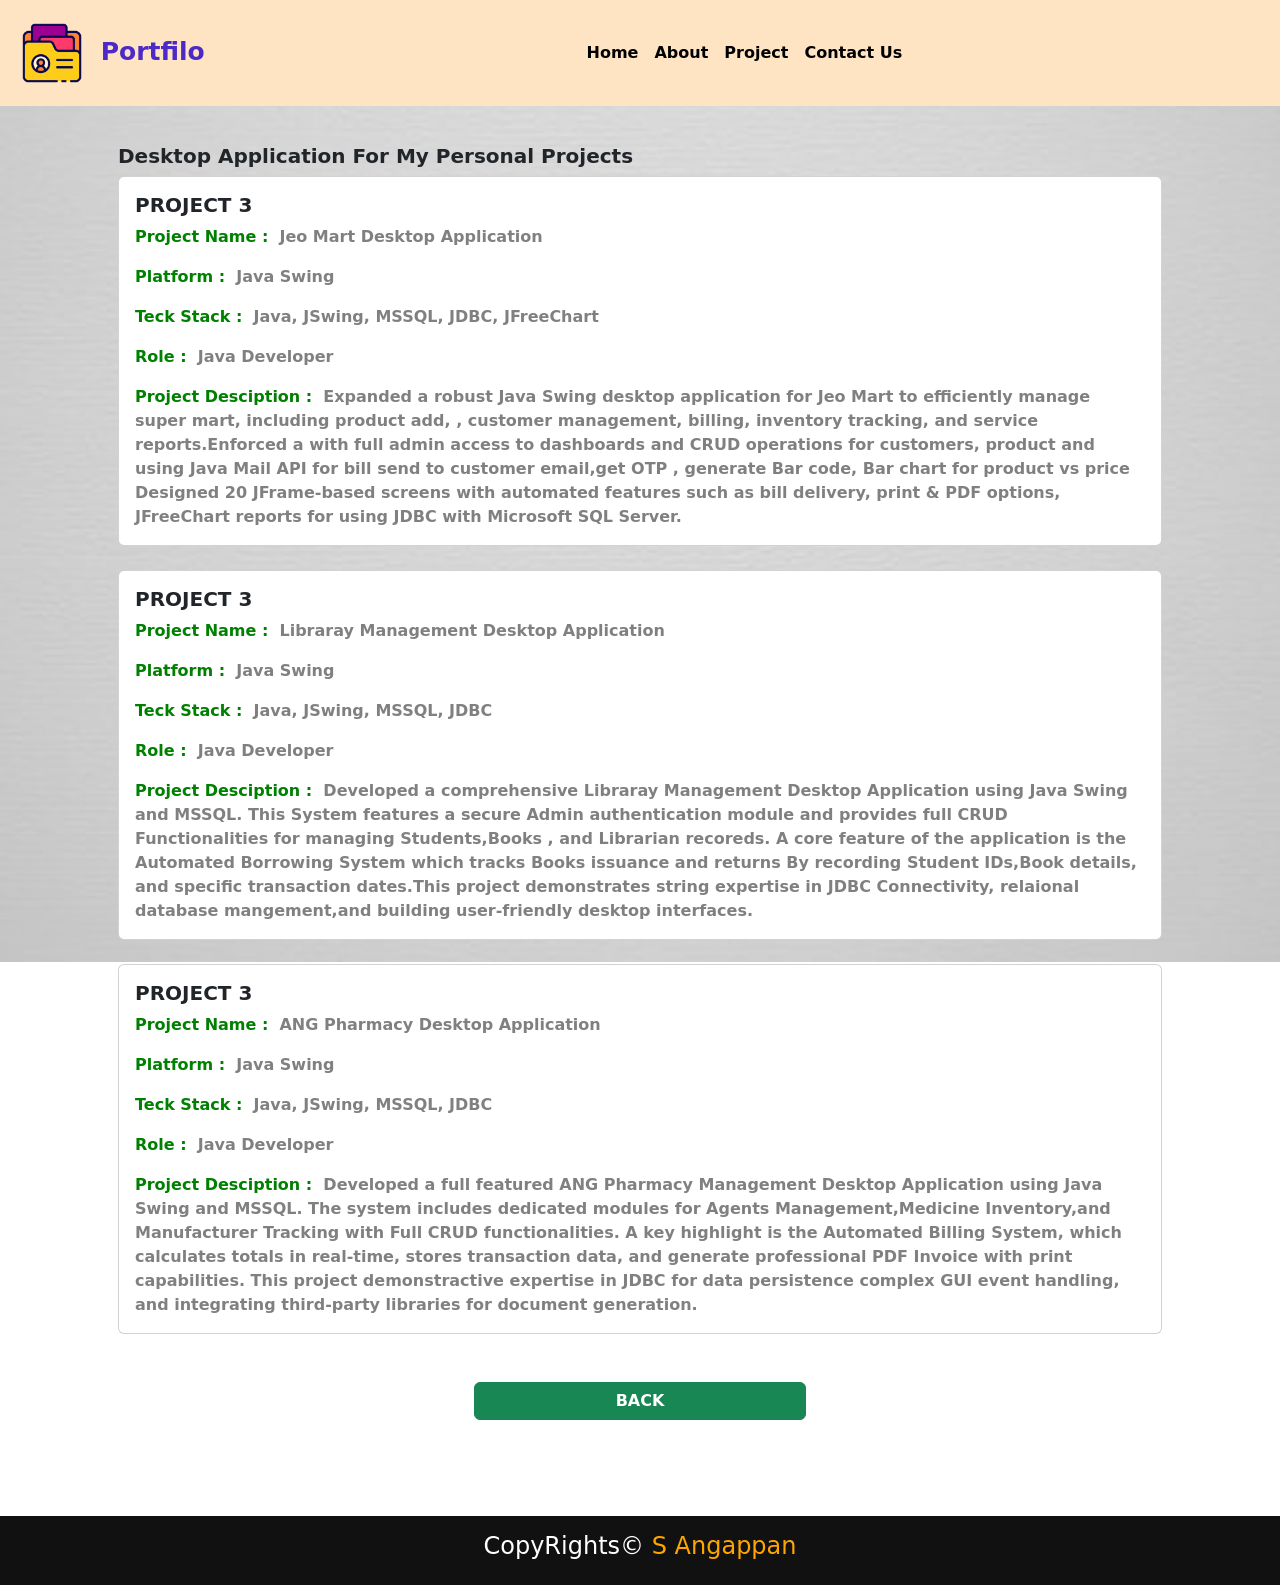
<file: desktop.html>
<!doctype html>
<html lang="en">
  <head>
    <meta charset="utf-8">
    <meta name="viewport" content="width=device-width, initial-scale=1">
    <title>Portfilo</title>
    <link href="https://cdn.jsdelivr.net/npm/bootstrap@5.3.8/dist/css/bootstrap.min.css" rel="stylesheet" integrity="sha384-sRIl4kxILFvY47J16cr9ZwB07vP4J8+LH7qKQnuqkuIAvNWLzeN8tE5YBujZqJLB" crossorigin="anonymous">
    <link rel="stylesheet" href="https://cdn.jsdelivr.net/npm/bootstrap-icons@1.13.1/font/bootstrap-icons.min.css">
    <link rel="stylesheet" href="css/pagestyle.css">
  </head>
  <body>
  <header>
      <nav class="navbar navbar-expand-lg position-fixed " id="nav">
  <div class="container-fluid">
    <a class="navbar-brand fw-bold" href="#" style="color:#4c2ac7;font-size: 25px;"><img src="images/portfilo.png" style="width:80px;height:80px;border-radius: 50%;">&nbsp;Portfilo</a>
    <button class="navbar-toggler" type="button" data-bs-toggle="collapse" data-bs-target="#navbarSupportedContent" aria-controls="navbarSupportedContent" aria-expanded="false" aria-label="Toggle navigation">
      <span class="navbar-toggler-icon"></span>
    </button>
    <div class="collapse navbar-collapse me-0";" id="navbarSupportedContent">
      <ul class="navbar-nav mx-auto mb-2 mb-lg-0">
       <li class="nav-item">
          <a class="nav-link" aria-current="page" href="index.html#">Home</a>
        </li>
        <li class="nav-item">
          <a class="nav-link" href="index.html#about">About</a>
        </li>
        <li class="nav-item">
          <a class="nav-link" href="index.html#project">Project</a>
        </li>
        <li class="nav-item">
          <a class="nav-link" href="index.html#contact">Contact Us</a>
        </li>
      </ul>
    </div>
  </div>
</nav>
</header>
<div class="backcolor p-5">
   <div class="container p-5">
        <h5 class="text-dark fw-bold mt-5">Desktop Application For My Personal Projects</h5>
        <div class="card" style="width:100%;">
            <div class="card-body bg-whiite">
              <h5 class="card-title fw-bold">PROJECT 3</h5>
                <p class="card-text fw-bold" style="color:green;">Project Name :<span class="fw-bold" style="color:gray;">&nbsp;&nbsp;Jeo Mart Desktop Application</span></p>
                <p class="card-text fw-bold" style="color:green;">Platform :<span class="fw-bold" style="color:gray">&nbsp;&nbsp;Java Swing</span></p>
                <p class="card-text fw-bold" style="color:green;">Teck Stack :<span class="fw-bold" style="color:gray;">&nbsp;&nbsp;Java, JSwing, MSSQL, JDBC, JFreeChart</span></p>
                <p class="card-text fw-bold" style="color:green;">Role :<span class="fw-bold" style="color:gray;">&nbsp;&nbsp;Java Developer</span></p>
                <p class="card-text fw-bold" style="color:green;">Project Desciption :<span class="fw-bold" style="color:gray;">&nbsp;&nbsp;Expanded a robust Java Swing desktop application for Jeo Mart to efficiently manage super mart, including product add, 
                  , customer management, billing, inventory tracking, and service reports.Enforced a  with full admin access to dashboards and CRUD operations for customers, product and using Java Mail API for bill send to customer email,get OTP , generate Bar code, Bar chart for product vs price
                  Designed 20 JFrame-based screens with automated features such as  bill delivery, print & PDF options, JFreeChart reports for using JDBC with Microsoft SQL Server.</span></p>   
          </div>
        </div><br>
        <div class="card" style="width:100%;">
            <div class="card-body bg-whiite">
              <h5 class="card-title fw-bold">PROJECT 3</h5>
                <p class="card-text fw-bold" style="color:green;">Project Name :<span class="fw-bold" style="color:gray;">&nbsp;&nbsp;Libraray Management Desktop Application</span></p>
                <p class="card-text fw-bold" style="color:green;">Platform :<span class="fw-bold" style="color:gray">&nbsp;&nbsp;Java Swing</span></p>
                <p class="card-text fw-bold" style="color:green;">Teck Stack :<span class="fw-bold" style="color:gray;">&nbsp;&nbsp;Java, JSwing, MSSQL, JDBC</span></p>
                <p class="card-text fw-bold" style="color:green;">Role :<span class="fw-bold" style="color:gray;">&nbsp;&nbsp;Java Developer</span></p>
                <p class="card-text fw-bold" style="color:green;">Project Desciption :<span class="fw-bold" style="color:gray;">&nbsp;&nbsp;Developed a comprehensive <b>Libraray Management Desktop Application </b>using <b>Java Swing </b>and <b>MSSQL. </b>
                  This System features a secure Admin authentication module and provides full <b>CRUD Functionalities </b>for managing Students,Books , and Librarian recoreds. A core feature of the application is the <b>Automated Borrowing System </b>which tracks Books 
                  issuance and returns By recording Student IDs,Book details, and specific transaction dates.This project demonstrates string expertise in <b>JDBC Connectivity, </b>relaional database mangement,and building user-friendly desktop interfaces.</span></p>   
          </div>
        </div><br>
        <div class="card" style="width:100%;">
            <div class="card-body bg-whiite">
              <h5 class="card-title fw-bold">PROJECT 3</h5>
                <p class="card-text fw-bold" style="color:green;">Project Name :<span class="fw-bold" style="color:gray;">&nbsp;&nbsp;ANG Pharmacy Desktop Application</span></p>
                <p class="card-text fw-bold" style="color:green;">Platform :<span class="fw-bold" style="color:gray">&nbsp;&nbsp;Java Swing</span></p>
                <p class="card-text fw-bold" style="color:green;">Teck Stack :<span class="fw-bold" style="color:gray;">&nbsp;&nbsp;Java, JSwing, MSSQL, JDBC</span></p>
                <p class="card-text fw-bold" style="color:green;">Role :<span class="fw-bold" style="color:gray;">&nbsp;&nbsp;Java Developer</span></p>
                <p class="card-text fw-bold" style="color:green;">Project Desciption :<span class="fw-bold" style="color:gray;">&nbsp;&nbsp;Developed a full featured <b>ANG Pharmacy Management Desktop Application </b>using <b>Java Swing </b>and <b>MSSQL.</b> 
                  The system includes dedicated modules for <b>Agents Management,Medicine Inventory,</b>and <b>Manufacturer Tracking </b>with Full CRUD functionalities. A key highlight is the <b>Automated Billing System,</b> which calculates totals in real-time, 
                  stores transaction data, and generate professional <b>PDF Invoice </b>with print capabilities. This project demonstractive expertise in <b>JDBC for data persistence </b>complex GUI event handling, and integrating third-party libraries for document generation.</span></p>   
          </div>
        </div>
        <div class="row mt-5">
           <div class="offset-md-4 col-md-4 d-grid">
               <a type="button" href="index.html" class="btn btn-success fw-bold">BACK</a>
           </div>
        </div>
   </div>
</div>
<footer style="background-color:#111111;color:white">
      <div class="row">
          <h4 class="text-center text-white p-3">CopyRights&copy;<span style="color:orange">&nbsp;S Angappan</span></h4>
      </div>
   </footer>
   <script src="js/script.js" defer></script>
    <script src="https://cdn.jsdelivr.net/npm/bootstrap@5.3.8/dist/js/bootstrap.bundle.min.js" integrity="sha384-FKyoEForCGlyvwx9Hj09JcYn3nv7wiPVlz7YYwJrWVcXK/BmnVDxM+D2scQbITxI" crossorigin="anonymous"></script>
  </body>
</html>
</file>
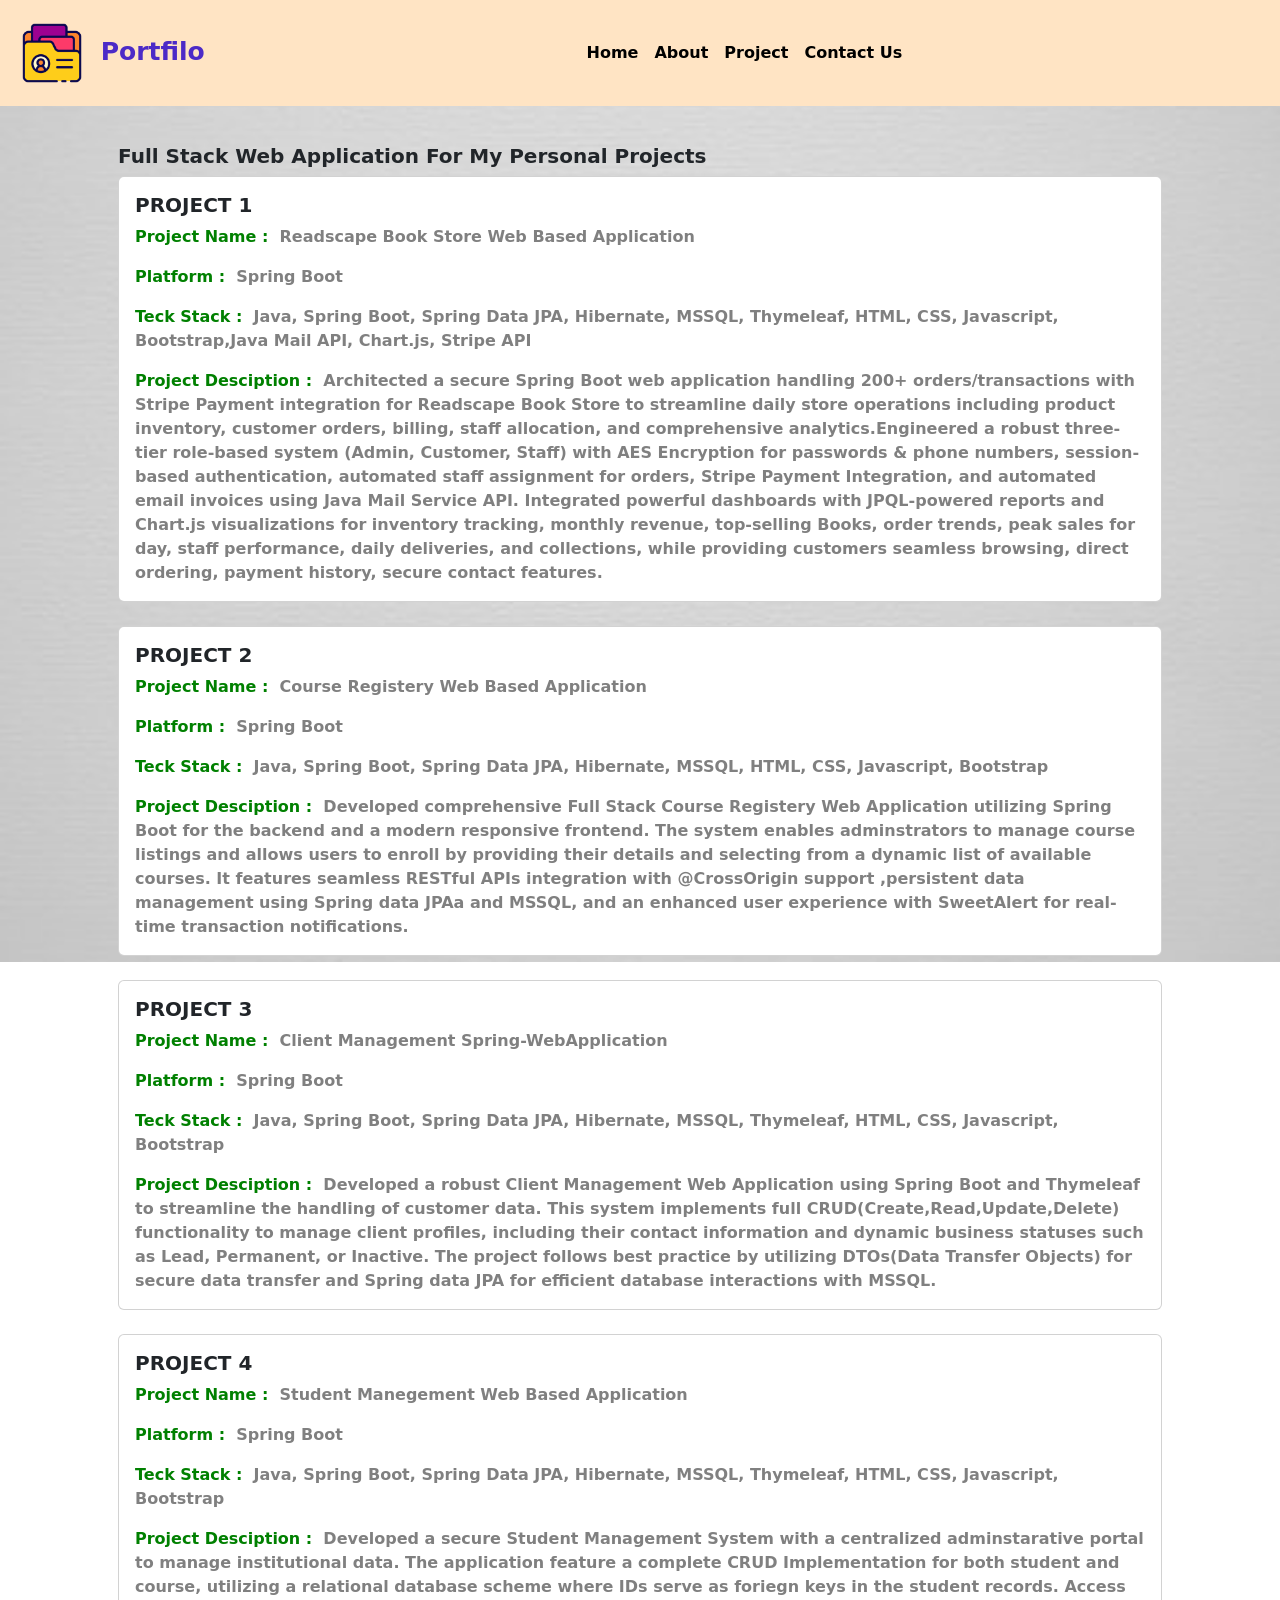
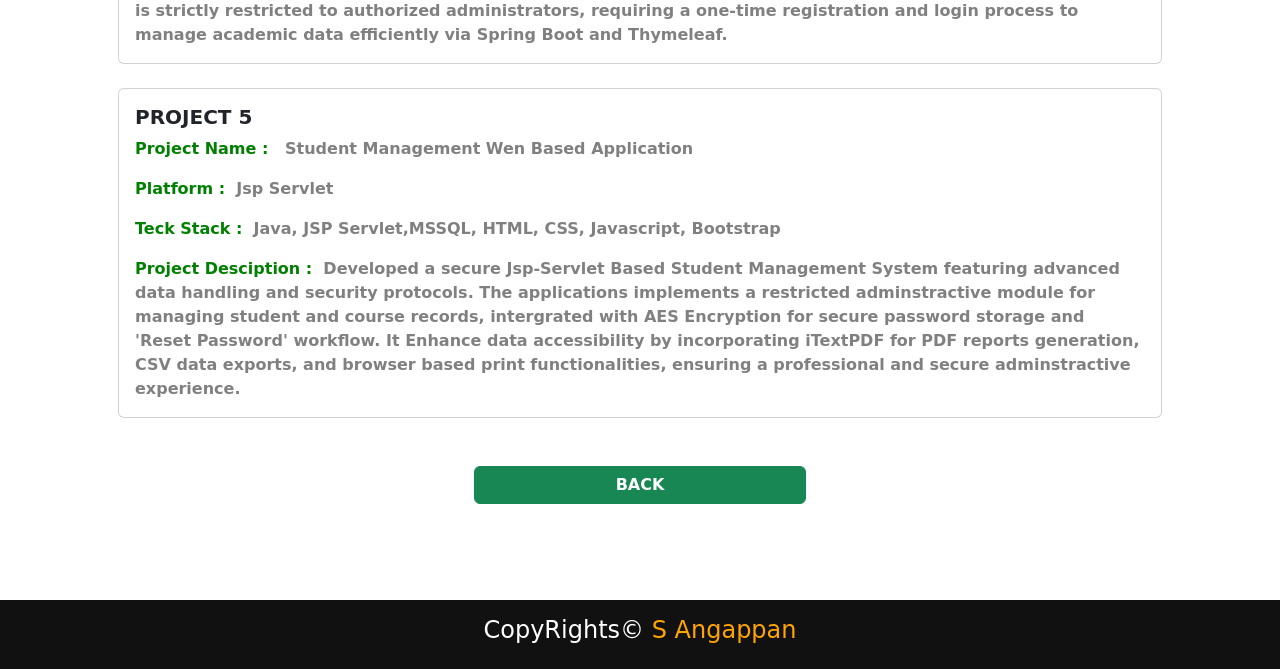
<file: fullstack.html>
<!doctype html>
<html lang="en">
  <head>
    <meta charset="utf-8">
    <meta name="viewport" content="width=device-width, initial-scale=1">
    <title>Portfilo</title>
    <link href="https://cdn.jsdelivr.net/npm/bootstrap@5.3.8/dist/css/bootstrap.min.css" rel="stylesheet" integrity="sha384-sRIl4kxILFvY47J16cr9ZwB07vP4J8+LH7qKQnuqkuIAvNWLzeN8tE5YBujZqJLB" crossorigin="anonymous">
    <link rel="stylesheet" href="https://cdn.jsdelivr.net/npm/bootstrap-icons@1.13.1/font/bootstrap-icons.min.css">
    <link rel="stylesheet" href="css/pagestyle.css">
    
  </head>
  <body>
  <header>
      <nav class="navbar navbar-expand-lg position-fixed " id="nav">
  <div class="container-fluid">
    <a class="navbar-brand fw-bold" href="#" style="color:#4c2ac7;font-size: 25px;"><img src="images/portfilo.png" style="width:80px;height:80px;border-radius: 50%;">&nbsp;Portfilo</a>
    <button class="navbar-toggler" type="button" data-bs-toggle="collapse" data-bs-target="#navbarSupportedContent" aria-controls="navbarSupportedContent" aria-expanded="false" aria-label="Toggle navigation">
      <span class="navbar-toggler-icon" ></span>
    </button>
    <div class="collapse navbar-collapse me-0";" id="navbarSupportedContent">
      <ul class="navbar-nav mx-auto mb-2 mb-lg-0">
        <li class="nav-item">
          <a class="nav-link" aria-current="page" href="index.html#">Home</a>
        </li>
        <li class="nav-item">
          <a class="nav-link" href="index.html#about">About</a>
        </li>
        <li class="nav-item">
          <a class="nav-link" href="index.html#project">Project</a>
        </li>
        <li class="nav-item">
          <a class="nav-link" href="index.html#contact">Contact Us</a>
        </li>
      </ul>
    </div>
  </div>
</nav>
</header>
<div class="backcolor p-5">
   <div class="container p-5">
        <h5 class="text-dark fw-bold mt-5">Full Stack Web Application For My Personal Projects</h5>
        <div class="card" style="width:100%;">
            <div class="card-body bg-whiite">
              <h5 class="card-title fw-bold">PROJECT 1</h5>
                <p class="card-text fw-bold" style="color:green;">Project Name :<span class="fw-bold" style="color:gray;">&nbsp;&nbsp;Readscape Book Store Web Based Application</span></p>
                <p class="card-text fw-bold" style="color:green;">Platform :<span class="fw-bold" style="color:gray">&nbsp;&nbsp;Spring Boot</span></p>
                <p class="card-text fw-bold" style="color:green;">Teck Stack :<span class="fw-bold" style="color:gray;">&nbsp;&nbsp;Java, Spring Boot, Spring Data JPA, Hibernate, MSSQL, Thymeleaf, HTML, CSS, Javascript, Bootstrap,Java Mail API, Chart.js, Stripe API</span></p>
                <p class="card-text fw-bold" style="color:green;">Project Desciption :<span class="fw-bold" style="color:gray;">&nbsp;&nbsp;Architected a secure Spring Boot web application handling 200+ orders/transactions with Stripe Payment integration for Readscape Book Store to streamline daily store operations including product inventory, customer orders, 
                  billing, staff allocation, and comprehensive analytics.Engineered a robust three-tier role-based system (Admin, Customer, Staff) with AES Encryption for passwords & phone numbers, session-based authentication, automated staff assignment for orders, Stripe Payment Integration, and automated email invoices using Java Mail Service API.
                  Integrated powerful dashboards with JPQL-powered reports and Chart.js visualizations for inventory tracking, monthly revenue, top-selling Books, order trends, peak sales for day, staff performance, daily deliveries, and collections, while providing customers seamless browsing, direct ordering, payment history, secure contact features.</span></p>   
          </div>
        </div><br>
        <div class="card" style="width:100%;">
            <div class="card-body bg-whiite">
              <h5 class="card-title fw-bold">PROJECT 2</h5>
                <p class="card-text fw-bold" style="color:green;">Project Name :<span class="fw-bold" style="color:gray;">&nbsp;&nbsp;Course Registery Web Based Application</span></p>
                <p class="card-text fw-bold" style="color:green;">Platform :<span class="fw-bold" style="color:gray">&nbsp;&nbsp;Spring Boot</span></p>
                <p class="card-text fw-bold" style="color:green;">Teck Stack :<span class="fw-bold" style="color:gray;">&nbsp;&nbsp;Java, Spring Boot, Spring Data JPA, Hibernate, MSSQL, HTML, CSS, Javascript, Bootstrap</span></p>
                <p class="card-text fw-bold" style="color:green;">Project Desciption :<span class="fw-bold" style="color:gray;">&nbsp;&nbsp;Developed  comprehensive <b>Full Stack Course Registery Web Application </b>utilizing <b>Spring Boot </b>for 
                  the backend and a modern responsive frontend. The system enables adminstrators to manage course listings and allows users to enroll by providing their details and selecting from a dynamic list of available courses. It features seamless <b>RESTful APIs </b>
                  integration with <b>@CrossOrigin </b>support ,persistent data management using <b>Spring data JPAa and MSSQL, </b>and an enhanced user experience with <b>SweetAlert </b>for real-time transaction notifications.</span></p>   
          </div>
        </div><br>
        <div class="card" style="width:100%;">
            <div class="card-body bg-whiite">
              <h5 class="card-title fw-bold">PROJECT 3</h5>
                <p class="card-text fw-bold" style="color:green;">Project Name :<span class="fw-bold" style="color:gray;">&nbsp;&nbsp;Client Management Spring-WebApplication</span></p>
                <p class="card-text fw-bold" style="color:green;">Platform :<span class="fw-bold" style="color:gray">&nbsp;&nbsp;Spring Boot</span></p>
                <p class="card-text fw-bold" style="color:green;">Teck Stack :<span class="fw-bold" style="color:gray;">&nbsp;&nbsp;Java, Spring Boot, Spring Data JPA, Hibernate, MSSQL, Thymeleaf, HTML, CSS, Javascript, Bootstrap</span></p>
                <p class="card-text fw-bold" style="color:green;">Project Desciption :<span class="fw-bold" style="color:gray;">&nbsp;&nbsp;Developed a robust <b>Client Management Web Application </b>using <b>Spring Boot </b>and <b>Thymeleaf </b>
                  to streamline the handling of customer data. This system implements full <b>CRUD(Create,Read,Update,Delete) </b>functionality to manage client profiles, including their contact information and dynamic business statuses such as Lead, Permanent, or Inactive. 
                  The project follows best practice by utilizing <b>DTOs(Data Transfer Objects) </b> for secure data transfer and <b>Spring data JPA </b>for efficient database interactions with <b>MSSQL.</b></span></p>   
          </div>
        </div><br>
        <div class="card" style="width:100%;">
            <div class="card-body bg-whiite">
              <h5 class="card-title fw-bold">PROJECT 4</h5>
                <p class="card-text fw-bold" style="color:green;">Project Name :<span class="fw-bold" style="color:gray;">&nbsp;&nbsp;Student Manegement Web Based Application</span></p>
                <p class="card-text fw-bold" style="color:green;">Platform :<span class="fw-bold" style="color:gray">&nbsp;&nbsp;Spring Boot</span></p>
                <p class="card-text fw-bold" style="color:green;">Teck Stack :<span class="fw-bold" style="color:gray;">&nbsp;&nbsp;Java, Spring Boot, Spring Data JPA, Hibernate, MSSQL, Thymeleaf, HTML, CSS, Javascript, Bootstrap</span></p>
                <p class="card-text fw-bold" style="color:green;">Project Desciption :<span class="fw-bold" style="color:gray;">&nbsp;&nbsp;Developed a secure <b>Student Management System </b>with a centralized adminstarative portal to manage institutional data. 
                  The application feature a complete <b>CRUD Implementation </b>for both student and course, utilizing a <b>relational database scheme </b>where IDs serve as foriegn keys in the student records. Access is strictly restricted to authorized administrators, 
                  requiring a one-time registration and login process to manage academic data efficiently via <b>Spring Boot </b>and <b>Thymeleaf.</b></span></p>   
          </div>
        </div><br>
        <div class="card" style="width:100%;">
            <div class="card-body bg-whiite">
              <h5 class="card-title fw-bold">PROJECT 5</h5>
                <p class="card-text fw-bold" style="color:green;">Project Name :<span class="fw-bold" style="color:gray;">&nbsp;&nbsp; Student Management Wen Based Application</span></p>
                <p class="card-text fw-bold" style="color:green;">Platform :<span class="fw-bold" style="color:gray">&nbsp;&nbsp;Jsp Servlet</span></p>
                <p class="card-text fw-bold" style="color:green;">Teck Stack :<span class="fw-bold" style="color:gray;">&nbsp;&nbsp;Java, JSP Servlet,MSSQL, HTML, CSS, Javascript, Bootstrap</span></p>
                <p class="card-text fw-bold" style="color:green;">Project Desciption :<span class="fw-bold" style="color:gray;">&nbsp;&nbsp;Developed a secure <b>Jsp-Servlet Based Student Management System </b>featuring advanced data handling and security protocols. 
                  The applications implements a restricted adminstractive module for managing student and course records, intergrated with <b>AES Encryption </b>for secure password storage and 'Reset Password' workflow. It Enhance data accessibility by incorporating <b>iTextPDF for </b>
                  PDF reports generation, CSV data exports, and browser based print functionalities, ensuring a professional and secure adminstractive experience.</span></p>   
          </div>
        </div>
        <div class="row mt-5">
           <div class="offset-md-4 col-md-4 d-grid">
               <a type="button" href="index.html" class="btn btn-success fw-bold">BACK</a>
           </div>
        </div>
   </div>
</div>
<footer style="background-color:#111111;color:white;">
      <div class="row">
          <h4 class="text-center text-white p-3">CopyRights&copy;<span style="color:orange;">&nbsp;S Angappan</span></h4>
      </div>
   </footer>
   <script src="js/script.js" defer></script>
    <script src="https://cdn.jsdelivr.net/npm/bootstrap@5.3.8/dist/js/bootstrap.bundle.min.js" integrity="sha384-FKyoEForCGlyvwx9Hj09JcYn3nv7wiPVlz7YYwJrWVcXK/BmnVDxM+D2scQbITxI" crossorigin="anonymous"></script>
  </body>
</html>
</file>
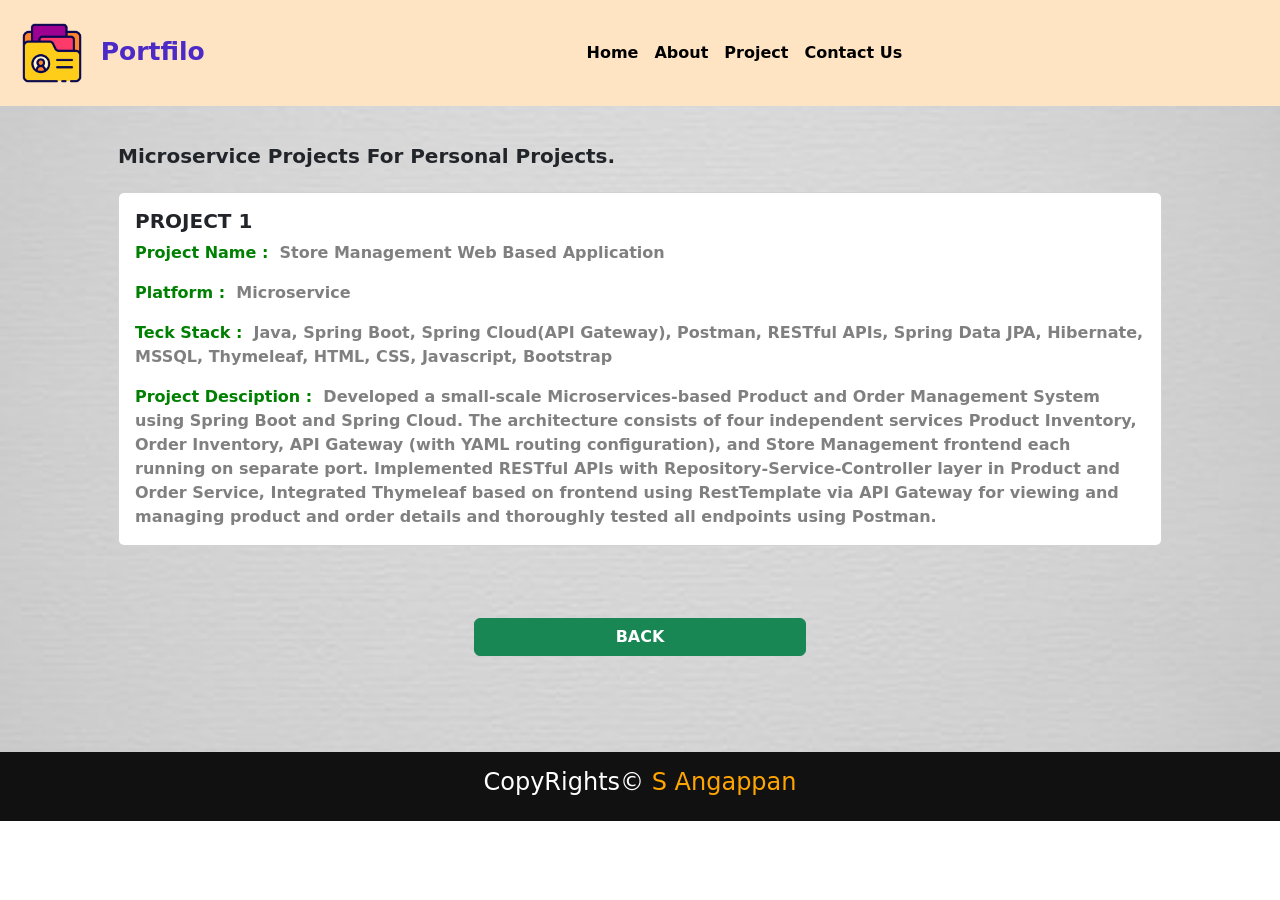
<file: microservices.html>
<!doctype html>
<html lang="en">
  <head>
    <meta charset="utf-8">
    <meta name="viewport" content="width=device-width, initial-scale=1">
    <title>Portfilo</title>
    <link href="https://cdn.jsdelivr.net/npm/bootstrap@5.3.8/dist/css/bootstrap.min.css" rel="stylesheet" integrity="sha384-sRIl4kxILFvY47J16cr9ZwB07vP4J8+LH7qKQnuqkuIAvNWLzeN8tE5YBujZqJLB" crossorigin="anonymous">
    <link rel="stylesheet" href="https://cdn.jsdelivr.net/npm/bootstrap-icons@1.13.1/font/bootstrap-icons.min.css">
    <link rel="stylesheet" href="css/pagestyle.css">
  </head>
  <body>
  <header>
      <nav class="navbar navbar-expand-lg position-fixed " id="nav">
  <div class="container-fluid">
    <a class="navbar-brand fw-bold" href="#" style="color:#4c2ac7;font-size: 25px;"><img src="images/portfilo.png" style="width:80px;height:80px;border-radius: 50%;">&nbsp;Portfilo</a>
    <button class="navbar-toggler" type="button" data-bs-toggle="collapse" data-bs-target="#navbarSupportedContent" aria-controls="navbarSupportedContent" aria-expanded="false" aria-label="Toggle navigation">
      <span class="navbar-toggler-icon"></span>
    </button>
    <div class="collapse navbar-collapse me-0";" id="navbarSupportedContent">
      <ul class="navbar-nav mx-auto mb-2 mb-lg-0">
        <li class="nav-item">
          <a class="nav-link" aria-current="page" href="index.html#">Home</a>
        </li>
        <li class="nav-item">
          <a class="nav-link" href="index.html#about">About</a>
        </li>
        <li class="nav-item">
          <a class="nav-link" href="index.html#project">Project</a>
        </li>
        <li class="nav-item">
          <a class="nav-link" href="index.html#contact">Contact Us</a>
        </li>
      </ul>
    </div>
  </div>
</nav>
</header>

<div class="backcolor p-5">
  <div class="container p-5">
      <h5 class="text-dark fw-bold mt-5">Microservice Projects For Personal Projects.</h5>
         <div class="card mt-4" style="width:100%;">
            <div class="card-body bg-whiite">
              <h5 class="card-title fw-bold">PROJECT 1</h5>
                <p class="card-text fw-bold" style="color:green;">Project Name :<span class="fw-bold" style="color:gray;">&nbsp;&nbsp;Store Management Web Based Application</span></p>
                <p class="card-text fw-bold" style="color:green;">Platform :<span class="fw-bold" style="color:gray">&nbsp;&nbsp;Microservice</span></p>
                <p class="card-text fw-bold" style="color:green;">Teck Stack :<span class="fw-bold" style="color:gray;">&nbsp;&nbsp;Java, Spring Boot, Spring Cloud(API Gateway), Postman, RESTful APIs, Spring Data JPA, Hibernate, MSSQL, Thymeleaf, HTML, CSS, Javascript, Bootstrap</span></p>
                <p class="card-text fw-bold" style="color:green;">Project Desciption :<span class="fw-bold" style="color:gray;">&nbsp;&nbsp;Developed a small-scale Microservices-based Product and Order Management System using Spring Boot and Spring Cloud.
                   The architecture consists of four independent services Product Inventory, Order Inventory, API Gateway (with YAML routing configuration), and 
                   Store Management frontend each running on separate port. Implemented RESTful APIs with Repository-Service-Controller layer in Product and Order Service, 
                   Integrated Thymeleaf based on frontend using RestTemplate via API Gateway for viewing and managing product and order details and thoroughly tested all endpoints using Postman.</span></p>   
          </div>
        </div><br>
        <div class="row mt-5">
           <div class="offset-md-4 col-md-4 d-grid">
               <a type="button" href="index.html" class="btn btn-success fw-bold">BACK</a>
           </div>
        </div>
  </div>
</div>
<footer style="background-color:#111111;color:white">
      <div class="row">
          <h4 class="text-center text-white p-3">CopyRights&copy;<span style="color:orange;">&nbsp;S Angappan</span></h4>
      </div>
   </footer>
   <script src="js/script.js" defer></script>
    <script src="https://cdn.jsdelivr.net/npm/bootstrap@5.3.8/dist/js/bootstrap.bundle.min.js" integrity="sha384-FKyoEForCGlyvwx9Hj09JcYn3nv7wiPVlz7YYwJrWVcXK/BmnVDxM+D2scQbITxI" crossorigin="anonymous"></script>
  </body>
</html>
</file>
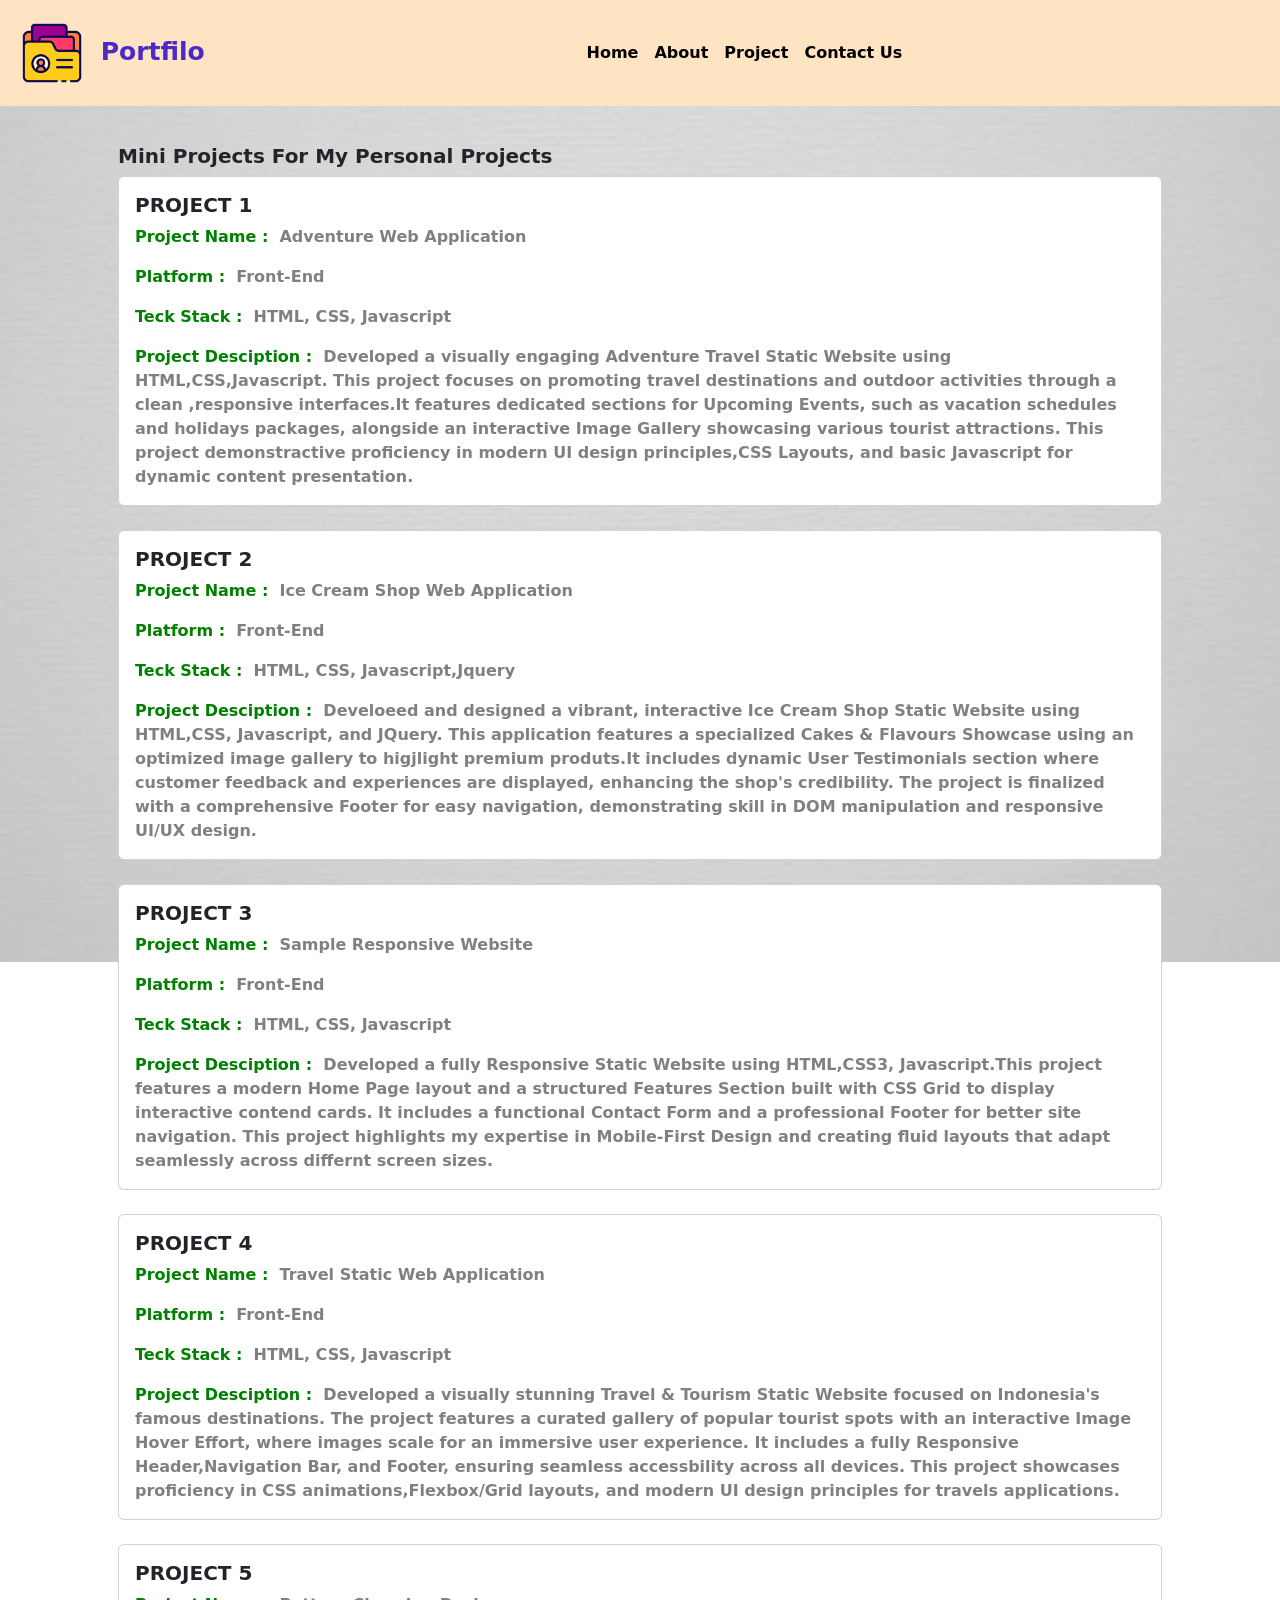
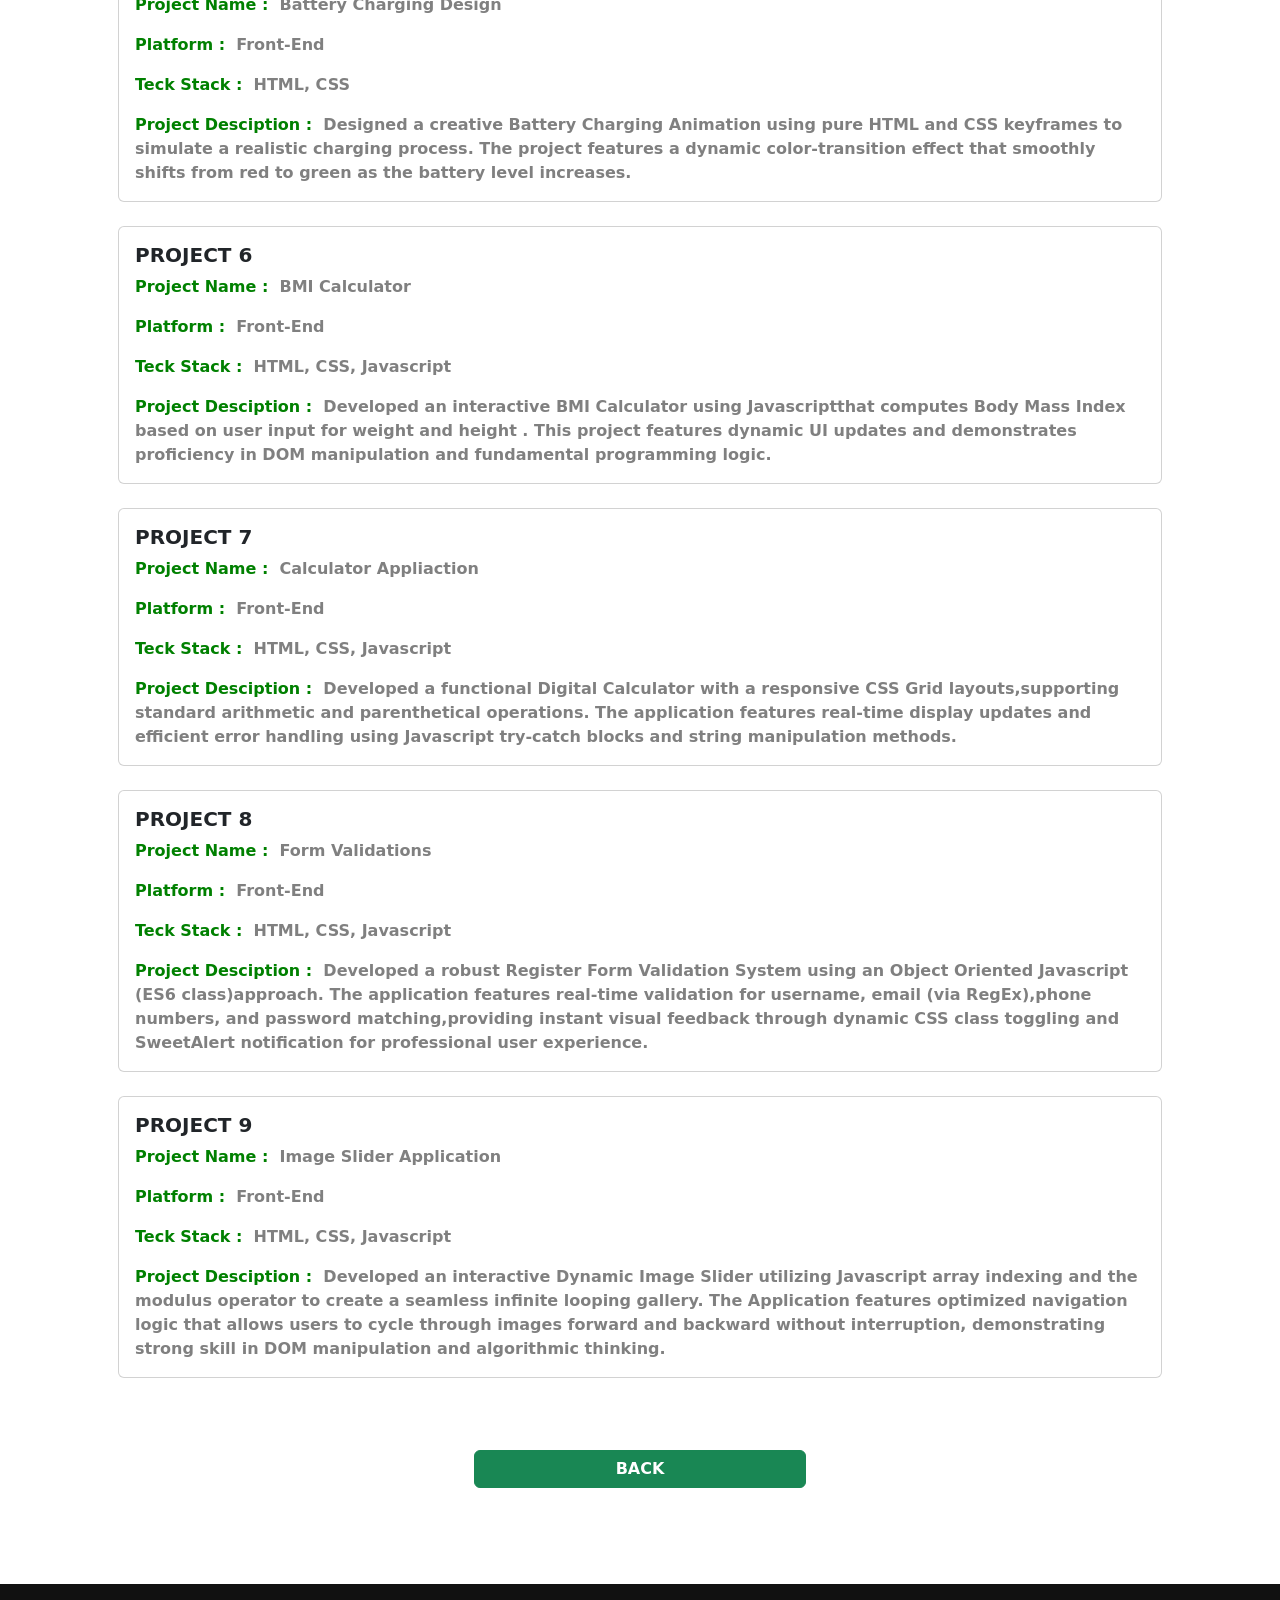
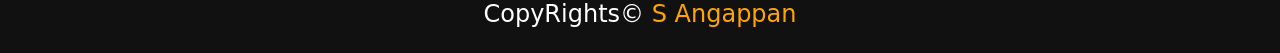
<file: miniprojects.html>
<!doctype html>
<html lang="en">
  <head>
    <meta charset="utf-8">
    <meta name="viewport" content="width=device-width, initial-scale=1">
    <title>Portfilo</title>
    <link href="https://cdn.jsdelivr.net/npm/bootstrap@5.3.8/dist/css/bootstrap.min.css" rel="stylesheet" integrity="sha384-sRIl4kxILFvY47J16cr9ZwB07vP4J8+LH7qKQnuqkuIAvNWLzeN8tE5YBujZqJLB" crossorigin="anonymous">
    <link rel="stylesheet" href="https://cdn.jsdelivr.net/npm/bootstrap-icons@1.13.1/font/bootstrap-icons.min.css">
    <link rel="stylesheet" href="css/pagestyle.css">
  </head>
  <body>
  <header>
      <nav class="navbar navbar-expand-lg position-fixed " id="nav">
  <div class="container-fluid">
    <a class="navbar-brand fw-bold" href="#" style="color:#4c2ac7;font-size: 25px;"><img src="images/portfilo.png" style="width:80px;height:80px;border-radius: 50%;">&nbsp;Portfilo</a>
    <button class="navbar-toggler" type="button" data-bs-toggle="collapse" data-bs-target="#navbarSupportedContent" aria-controls="navbarSupportedContent" aria-expanded="false" aria-label="Toggle navigation">
      <span class="navbar-toggler-icon"></span>
    </button>
    <div class="collapse navbar-collapse me-0";" id="navbarSupportedContent">
      <ul class="navbar-nav mx-auto mb-2 mb-lg-0">
        <li class="nav-item">
          <a class="nav-link" aria-current="page" href="index.html#">Home</a>
        </li>
        <li class="nav-item">
          <a class="nav-link" href="index.html#about">About</a>
        </li>
        <li class="nav-item">
          <a class="nav-link" href="index.html#project">Project</a>
        </li>
        <li class="nav-item">
          <a class="nav-link" href="index.html#contact">Contact Us</a>
        </li>
      </ul>
    </div>
  </div>
</nav>
</header>
<div class="backcolor p-5">
    <div class="container p-5">
        <h5 class="text-dark fw-bold mt-5">Mini Projects For My Personal Projects</h5>
         <div class="card" style="width:100%;">
            <div class="card-body bg-whiite">
              <h5 class="card-title fw-bold">PROJECT 1</h5>
                <p class="card-text fw-bold" style="color:green;">Project Name :<span class="fw-bold" style="color:gray;">&nbsp;&nbsp;Adventure Web Application</span></p>
                <p class="card-text fw-bold" style="color:green;">Platform :<span class="fw-bold" style="color:gray">&nbsp;&nbsp;Front-End</span></p>
                <p class="card-text fw-bold" style="color:green;">Teck Stack :<span class="fw-bold" style="color:gray;">&nbsp;&nbsp;HTML, CSS, Javascript</span></p>
                <p class="card-text fw-bold" style="color:green;">Project Desciption :<span class="fw-bold" style="color:gray;">&nbsp;&nbsp;Developed a visually engaging <b>Adventure Travel Static Website </b>using <b>HTML,CSS,Javascript.</b> 
                  This project focuses on promoting travel destinations and outdoor activities through a clean ,responsive interfaces.It features dedicated sections for <b>Upcoming Events, </b>such as vacation schedules and holidays packages, alongside an 
                  interactive <b>Image Gallery </b>showcasing various tourist attractions. This project demonstractive proficiency in <b>modern UI design principles,</b>CSS Layouts, and basic Javascript for dynamic content presentation.</span></p>   
          </div>
        </div><br>
        <div class="card" style="width:100%;">
            <div class="card-body bg-whiite">
              <h5 class="card-title fw-bold">PROJECT 2</h5>
                <p class="card-text fw-bold" style="color:green;">Project Name :<span class="fw-bold" style="color:gray;">&nbsp;&nbsp;Ice Cream Shop Web Application</span></p>
                <p class="card-text fw-bold" style="color:green;">Platform :<span class="fw-bold" style="color:gray">&nbsp;&nbsp;Front-End</span></p>
                <p class="card-text fw-bold" style="color:green;">Teck Stack :<span class="fw-bold" style="color:gray;">&nbsp;&nbsp;HTML, CSS, Javascript,Jquery</span></p>
                <p class="card-text fw-bold" style="color:green;">Project Desciption :<span class="fw-bold" style="color:gray;">&nbsp;&nbsp;Develoeed and designed a vibrant, interactive <b>Ice Cream Shop Static Website </b>using <b>HTML,CSS, Javascript, and JQuery.
                </b>This application features a specialized <b>Cakes & Flavours Showcase </b>using an optimized image gallery to higjlight premium produts.It includes dynamic <b>User Testimonials </b>section where customer feedback and experiences are displayed, enhancing 
                the shop's credibility. The project is finalized with a comprehensive <b>Footer </b>for easy navigation, demonstrating skill in <b>DOM manipulation </b>and responsive UI/UX design.</span></p>   
          </div>
        </div><br>
        <div class="card" style="width:100%;">
            <div class="card-body bg-whiite">
              <h5 class="card-title fw-bold">PROJECT 3</h5>
                <p class="card-text fw-bold" style="color:green;">Project Name :<span class="fw-bold" style="color:gray;">&nbsp;&nbsp;Sample Responsive Website</span></p>
                <p class="card-text fw-bold" style="color:green;">Platform :<span class="fw-bold" style="color:gray">&nbsp;&nbsp;Front-End</span></p>
                <p class="card-text fw-bold" style="color:green;">Teck Stack :<span class="fw-bold" style="color:gray;">&nbsp;&nbsp;HTML, CSS, Javascript</span></p>
                <p class="card-text fw-bold" style="color:green;">Project Desciption :<span class="fw-bold" style="color:gray;">&nbsp;&nbsp;Developed a fully <b>Responsive Static Website </b>using <b>HTML,CSS3, Javascript.</b>This project features a modern <b>Home Page </b>layout and a structured <b>Features Section </b>built with <b>CSS Grid </b>to display interactive contend cards. It includes a functional <b>Contact Form </b>and a professional <b>Footer </b>for better site navigation.
                This project highlights my expertise in <b>Mobile-First Design </b>and creating fluid layouts that adapt seamlessly across differnt screen sizes.</span></p>   
          </div>
        </div><br>
        <div class="card" style="width:100%;">
            <div class="card-body bg-whiite">
              <h5 class="card-title fw-bold">PROJECT 4</h5>
                <p class="card-text fw-bold" style="color:green;">Project Name :<span class="fw-bold" style="color:gray;">&nbsp;&nbsp;Travel Static Web Application</span></p>
                <p class="card-text fw-bold" style="color:green;">Platform :<span class="fw-bold" style="color:gray">&nbsp;&nbsp;Front-End</span></p>
                <p class="card-text fw-bold" style="color:green;">Teck Stack :<span class="fw-bold" style="color:gray;">&nbsp;&nbsp;HTML, CSS, Javascript</span></p>
                <p class="card-text fw-bold" style="color:green;">Project Desciption :<span class="fw-bold" style="color:gray;">&nbsp;&nbsp;Developed a visually stunning <b>Travel & Tourism Static Website </b>focused on <b>Indonesia's famous destinations.</b> 
                  The project features a curated gallery of popular tourist spots with an interactive <b>Image Hover Effort, </b>where images scale for an immersive user experience. It includes a fully <b>Responsive Header,Navigation Bar, and Footer, </b>ensuring seamless accessbility 
                  across all devices. This project showcases proficiency in <b>CSS animations,Flexbox/Grid layouts, </b>and modern UI design principles for travels applications. </span></p>   
          </div>
        </div><br>
        <div class="card" style="width:100%;">
            <div class="card-body bg-whiite">
              <h5 class="card-title fw-bold">PROJECT 5</h5>
                <p class="card-text fw-bold" style="color:green;">Project Name :<span class="fw-bold" style="color:gray;">&nbsp;&nbsp;Battery Charging Design</span></p>
                <p class="card-text fw-bold" style="color:green;">Platform :<span class="fw-bold" style="color:gray">&nbsp;&nbsp;Front-End</span></p>
                <p class="card-text fw-bold" style="color:green;">Teck Stack :<span class="fw-bold" style="color:gray;">&nbsp;&nbsp;HTML, CSS</span></p>
                <p class="card-text fw-bold" style="color:green;">Project Desciption :<span class="fw-bold" style="color:gray;">&nbsp;&nbsp;Designed a creative <b>Battery Charging Animation </b>using pure <b>HTML and CSS keyframes </b>to simulate a realistic charging process. The project features a dynamic color-transition effect that smoothly shifts from red to green as the battery level increases.</span></p>   
          </div>
        </div><br>
        <div class="card" style="width:100%;">
            <div class="card-body bg-whiite">
              <h5 class="card-title fw-bold">PROJECT 6</h5>
                <p class="card-text fw-bold" style="color:green;">Project Name :<span class="fw-bold" style="color:gray;">&nbsp;&nbsp;BMI Calculator</span></p>
                <p class="card-text fw-bold" style="color:green;">Platform :<span class="fw-bold" style="color:gray">&nbsp;&nbsp;Front-End</span></p>
                <p class="card-text fw-bold" style="color:green;">Teck Stack :<span class="fw-bold" style="color:gray;">&nbsp;&nbsp;HTML, CSS, Javascript</span></p>
                <p class="card-text fw-bold" style="color:green;">Project Desciption :<span class="fw-bold" style="color:gray;">&nbsp;&nbsp;Developed an interactive <b>BMI Calculator </b>using <b>Javascript</b>that computes Body Mass Index based on user input for weight and height . This project features dynamic UI updates and demonstrates proficiency in <b>DOM manipulation </b>and fundamental programming logic.</span></p>   
          </div>
        </div><br>
        <div class="card" style="width:100%;">
            <div class="card-body bg-whiite">
              <h5 class="card-title fw-bold">PROJECT 7</h5>
                <p class="card-text fw-bold" style="color:green;">Project Name :<span class="fw-bold" style="color:gray;">&nbsp;&nbsp;Calculator Appliaction</span></p>
                <p class="card-text fw-bold" style="color:green;">Platform :<span class="fw-bold" style="color:gray">&nbsp;&nbsp;Front-End</span></p>
                <p class="card-text fw-bold" style="color:green;">Teck Stack :<span class="fw-bold" style="color:gray;">&nbsp;&nbsp;HTML, CSS, Javascript</span></p>
                <p class="card-text fw-bold" style="color:green;">Project Desciption :<span class="fw-bold" style="color:gray;">&nbsp;&nbsp;Developed a functional <b>Digital Calculator </b> with a 
                  responsive <b>CSS Grid layouts,</b>supporting standard arithmetic and parenthetical operations. The application features real-time display updates and efficient error handling using 
                  <b>Javascript try-catch </b>blocks and string manipulation methods.</span></p>   
          </div>
        </div><br>
        <div class="card" style="width:100%;">
            <div class="card-body bg-whiite">
              <h5 class="card-title fw-bold">PROJECT 8</h5>
                <p class="card-text fw-bold" style="color:green;">Project Name :<span class="fw-bold" style="color:gray;">&nbsp;&nbsp;Form Validations</span></p>
                <p class="card-text fw-bold" style="color:green;">Platform :<span class="fw-bold" style="color:gray">&nbsp;&nbsp;Front-End</span></p>
                <p class="card-text fw-bold" style="color:green;">Teck Stack :<span class="fw-bold" style="color:gray;">&nbsp;&nbsp;HTML, CSS, Javascript</span></p>
                <p class="card-text fw-bold" style="color:green;">Project Desciption :<span class="fw-bold" style="color:gray;">&nbsp;&nbsp;Developed a robust <b>Register Form Validation System </b> using an 
                  <b>Object Oriented Javascript (ES6 class)</b>approach. The application features real-time validation for username, email (via <b>RegEx</b>),phone numbers, and password matching,providing instant 
                  visual feedback through dynamic CSS class toggling and <b>SweetAlert </b>notification for professional user experience.</span></p>   
          </div>
        </div><br>
        <div class="card" style="width:100%;">
            <div class="card-body bg-whiite">
              <h5 class="card-title fw-bold">PROJECT 9</h5>
                <p class="card-text fw-bold" style="color:green;">Project Name :<span class="fw-bold" style="color:gray;">&nbsp;&nbsp;Image Slider Application</span></p>
                <p class="card-text fw-bold" style="color:green;">Platform :<span class="fw-bold" style="color:gray">&nbsp;&nbsp;Front-End</span></p>
                <p class="card-text fw-bold" style="color:green;">Teck Stack :<span class="fw-bold" style="color:gray;">&nbsp;&nbsp;HTML, CSS, Javascript</span></p>
                <p class="card-text fw-bold" style="color:green;">Project Desciption :<span class="fw-bold" style="color:gray;">&nbsp;&nbsp;Developed an interactive <b>Dynamic Image Slider </b>utilizing <b>Javascript array indexing </b>and the <b>modulus operator </b>to create a seamless infinite looping gallery.
                   The Application features optimized navigation logic that allows users to cycle through images forward and backward without interruption, demonstrating strong skill in <b>DOM manipulation </b>and algorithmic thinking.</span></p>   
          </div>
        </div><br>
        <div class="row mt-5">
           <div class="offset-md-4 col-md-4 d-grid">
               <a type="button" href="index.html" class="btn btn-success fw-bold">BACK</a>
           </div>
        </div>
    </div>
</div>
<footer style="background-color:#111111;color:white;">
      <div class="row">
          <h4 class="text-center text-white p-3">CopyRights&copy;<span style="color:orange;">&nbsp;S Angappan</span></h4>
      </div>
   </footer>
   <script src="js/script.js" defer></script>
    <script src="https://cdn.jsdelivr.net/npm/bootstrap@5.3.8/dist/js/bootstrap.bundle.min.js" integrity="sha384-FKyoEForCGlyvwx9Hj09JcYn3nv7wiPVlz7YYwJrWVcXK/BmnVDxM+D2scQbITxI" crossorigin="anonymous"></script>
  </body>
</html>
</file>
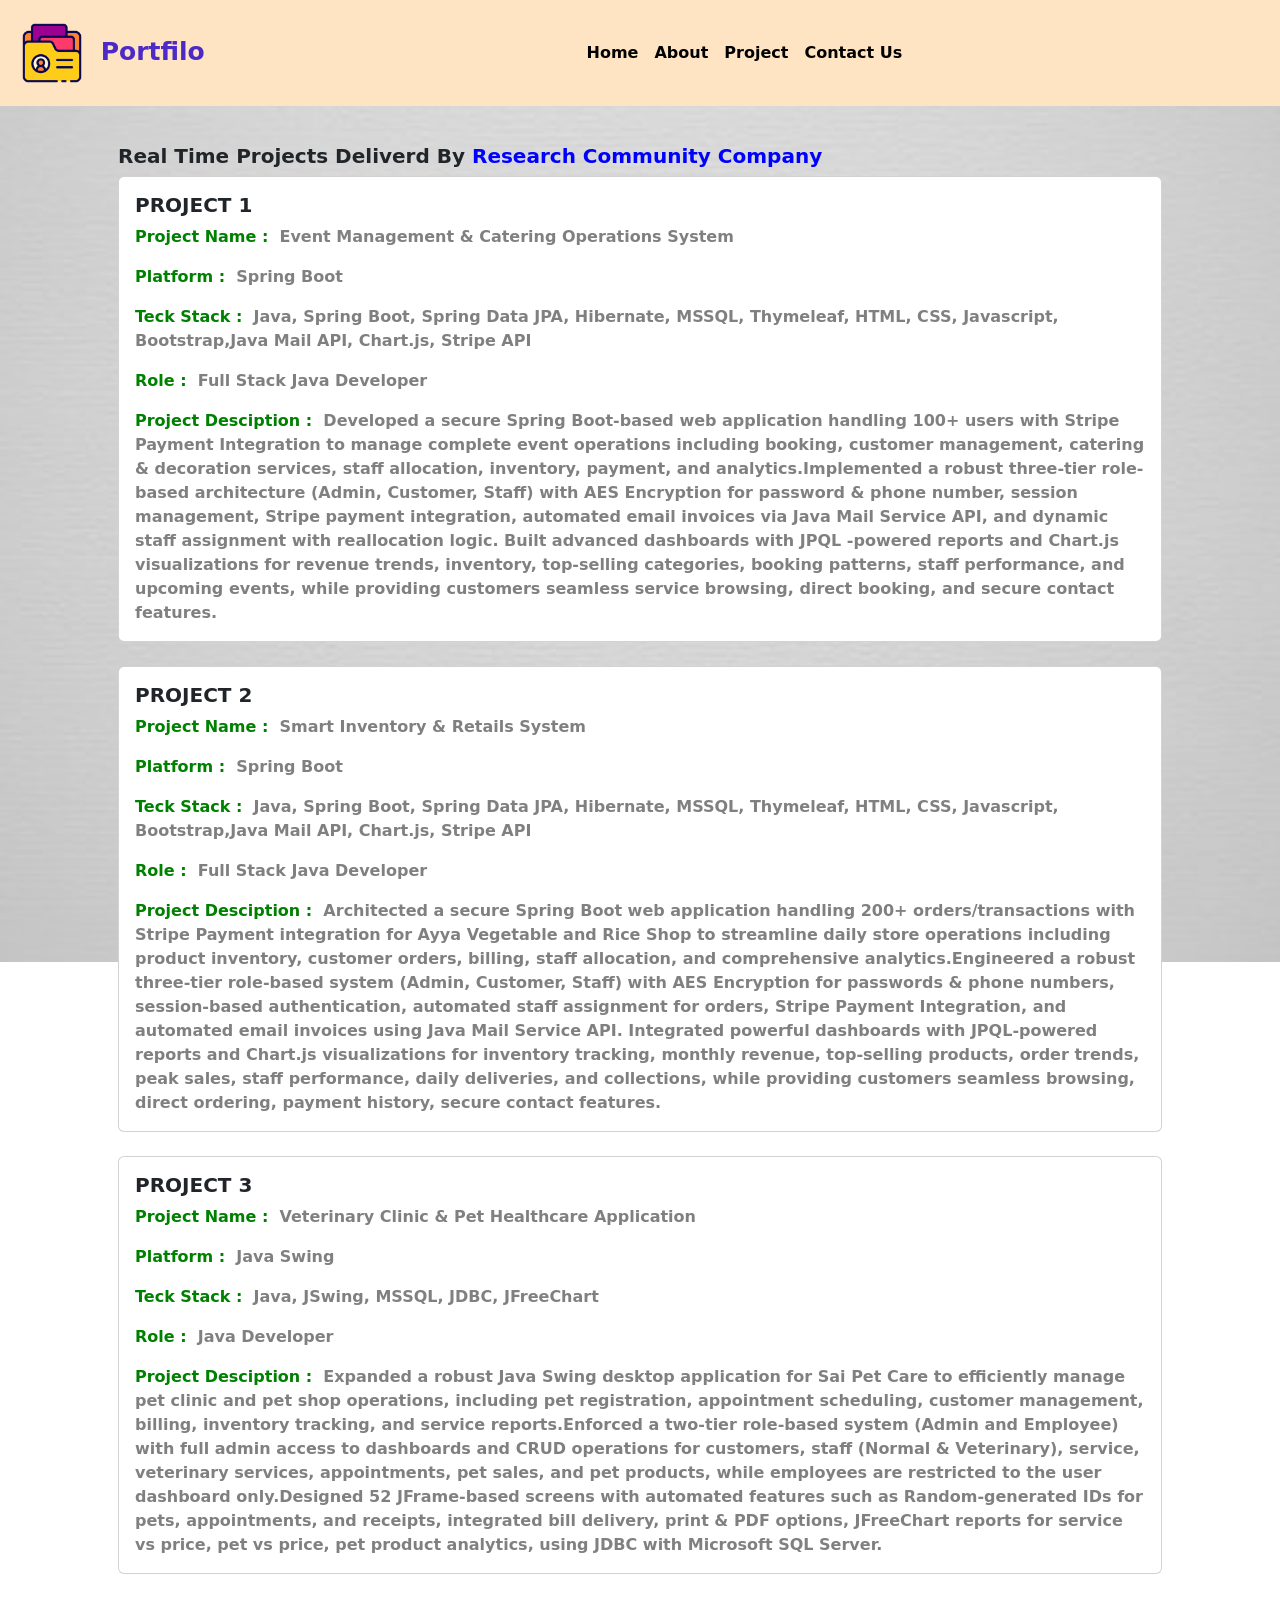
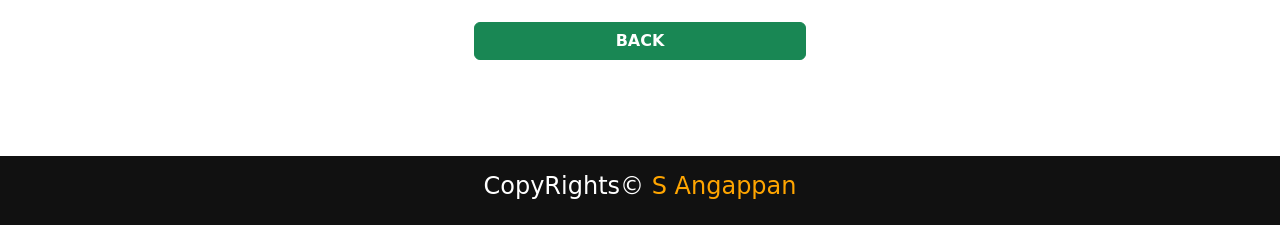
<file: Realtime.html>
<!doctype html>
<html lang="en">
  <head>
    <meta charset="utf-8">
    <meta name="viewport" content="width=device-width, initial-scale=1">
    <title>Portfilo</title>
    <link href="https://cdn.jsdelivr.net/npm/bootstrap@5.3.8/dist/css/bootstrap.min.css" rel="stylesheet" integrity="sha384-sRIl4kxILFvY47J16cr9ZwB07vP4J8+LH7qKQnuqkuIAvNWLzeN8tE5YBujZqJLB" crossorigin="anonymous">
    <link rel="stylesheet" href="https://cdn.jsdelivr.net/npm/bootstrap-icons@1.13.1/font/bootstrap-icons.min.css">
    <link rel="stylesheet" href="css/pagestyle.css">
  </head>
  <body>
  <header>
      <nav class="navbar navbar-expand-lg position-fixed " id="nav">
  <div class="container-fluid">
    <a class="navbar-brand fw-bold" href="#" style="color:#4c2ac7;font-size: 25px;"><img src="images/portfilo.png" style="width:80px;height:80px;border-radius: 50%;">&nbsp;Portfilo</a>
    <button class="navbar-toggler" type="button" data-bs-toggle="collapse" data-bs-target="#navbarSupportedContent" aria-controls="navbarSupportedContent" aria-expanded="false" aria-label="Toggle navigation">
      <span class="navbar-toggler-icon"></span>
    </button>
    <div class="collapse navbar-collapse me-0";" id="navbarSupportedContent">
      <ul class="navbar-nav mx-auto mb-2 mb-lg-0">
        <li class="nav-item">
          <a class="nav-link" aria-current="page" href="index.html#">Home</a>
        </li>
        <li class="nav-item">
          <a class="nav-link" href="index.html#about">About</a>
        </li>
        <li class="nav-item">
          <a class="nav-link" href="index.html#project">Project</a>
        </li>
        <li class="nav-item">
          <a class="nav-link" href="index.html#contact">Contact Us</a>
        </li>
      </ul>
    </div>
  </div>
</nav>
</header>
<div class="backcolor p-5">
   <div class="container p-5">
         <h5 class="text-dark fw-bold mt-5">Real Time Projects Deliverd By <span style="color:blue;">Research Community Company</span></h5>
         <div class="card" style="width:100%;">
            <div class="card-body bg-whiite">
              <h5 class="card-title fw-bold">PROJECT 1</h5>
                <p class="card-text fw-bold" style="color:green;">Project Name :<span class="fw-bold" style="color:gray;">&nbsp;&nbsp;Event Management & Catering Operations System</span></p>
                <p class="card-text fw-bold" style="color:green;">Platform :<span class="fw-bold" style="color:gray">&nbsp;&nbsp;Spring Boot</span></p>
                <p class="card-text fw-bold" style="color:green;">Teck Stack :<span class="fw-bold" style="color:gray;">&nbsp;&nbsp;Java, Spring Boot, Spring Data JPA, Hibernate, MSSQL, Thymeleaf, HTML, CSS, Javascript, Bootstrap,Java Mail API, Chart.js, Stripe API</span></p>
                <p class="card-text fw-bold" style="color:green;">Role :<span class="fw-bold" style="color:gray;">&nbsp;&nbsp;Full Stack Java Developer</span></p>
                <p class="card-text fw-bold" style="color:green;">Project Desciption :<span class="fw-bold" style="color:gray;">&nbsp;&nbsp;Developed a secure Spring Boot-based web application handling 100+ users with Stripe Payment Integration to manage complete event operations including booking, 
                  customer management, catering & decoration services, staff allocation, inventory, payment, and analytics.Implemented a robust three-tier role-based architecture (Admin, Customer, Staff) with AES Encryption for password & phone number, session management, 
                  Stripe payment integration, automated email invoices via Java Mail Service API, and dynamic staff assignment with reallocation logic. Built advanced dashboards with JPQL -powered reports and Chart.js visualizations for revenue trends, inventory, top-selling categories, booking patterns, 
                  staff performance, and upcoming events, while providing customers seamless service browsing, direct booking, and secure contact features.</span></p>   
          </div>
        </div><br>
        <div class="card" style="width:100%;">
            <div class="card-body bg-whiite">
              <h5 class="card-title fw-bold">PROJECT 2</h5>
                <p class="card-text fw-bold" style="color:green;">Project Name :<span class="fw-bold" style="color:gray;">&nbsp;&nbsp;Smart Inventory & Retails System</span></p>
                <p class="card-text fw-bold" style="color:green;">Platform :<span class="fw-bold" style="color:gray">&nbsp;&nbsp;Spring Boot</span></p>
                <p class="card-text fw-bold" style="color:green;">Teck Stack :<span class="fw-bold" style="color:gray;">&nbsp;&nbsp;Java, Spring Boot, Spring Data JPA, Hibernate, MSSQL, Thymeleaf, HTML, CSS, Javascript, Bootstrap,Java Mail API, Chart.js, Stripe API</span></p>
                <p class="card-text fw-bold" style="color:green;">Role :<span class="fw-bold" style="color:gray;">&nbsp;&nbsp;Full Stack Java Developer</span></p>
                <p class="card-text fw-bold" style="color:green;">Project Desciption :<span class="fw-bold" style="color:gray;">&nbsp;&nbsp;Architected a secure Spring Boot web application handling 200+ orders/transactions with Stripe Payment integration for Ayya Vegetable and Rice Shop to streamline daily store operations including product inventory, customer orders, 
                  billing, staff allocation, and comprehensive analytics.Engineered a robust three-tier role-based system (Admin, Customer, Staff) with AES Encryption for passwords & phone numbers, session-based authentication, automated staff assignment for orders, Stripe Payment Integration, and automated email invoices using Java Mail Service API.
                  Integrated powerful dashboards with JPQL-powered reports and Chart.js visualizations for inventory tracking, monthly revenue, top-selling products, order trends, peak sales, staff performance, daily deliveries, and collections, while providing customers seamless browsing, direct ordering, payment history, secure contact features.</span></p>   
          </div>
        </div><br>
        <div class="card" style="width:100%;">
            <div class="card-body bg-whiite">
              <h5 class="card-title fw-bold">PROJECT 3</h5>
                <p class="card-text fw-bold" style="color:green;">Project Name :<span class="fw-bold" style="color:gray;">&nbsp;&nbsp;Veterinary Clinic & Pet Healthcare Application</span></p>
                <p class="card-text fw-bold" style="color:green;">Platform :<span class="fw-bold" style="color:gray">&nbsp;&nbsp;Java Swing</span></p>
                <p class="card-text fw-bold" style="color:green;">Teck Stack :<span class="fw-bold" style="color:gray;">&nbsp;&nbsp;Java, JSwing, MSSQL, JDBC, JFreeChart</span></p>
                <p class="card-text fw-bold" style="color:green;">Role :<span class="fw-bold" style="color:gray;">&nbsp;&nbsp;Java Developer</span></p>
                <p class="card-text fw-bold" style="color:green;">Project Desciption :<span class="fw-bold" style="color:gray;">&nbsp;&nbsp;Expanded a robust Java Swing desktop application for Sai Pet Care to efficiently manage pet clinic and pet shop operations, including pet registration, 
                  appointment scheduling, customer management, billing, inventory tracking, and service reports.Enforced a two-tier role-based system (Admin and Employee) with full admin access to dashboards and CRUD operations for customers, staff (Normal & Veterinary), service, veterinary services, 
                  appointments, pet sales, and pet products, while employees are restricted to the user dashboard only.Designed 52 JFrame-based screens with automated features such as Random-generated IDs for pets, appointments, and receipts, integrated bill delivery, print & PDF options, JFreeChart reports for 
                  service vs price, pet vs price, pet product analytics, using JDBC with Microsoft SQL Server.</span></p>   
          </div>
        </div>
        <div class="row mt-5">
           <div class="offset-md-4 col-md-4 d-grid">
               <a type="button" href="index.html" class="btn btn-success fw-bold">BACK</a>
           </div>
        </div>
   </div>
</div>
<footer style="background-color:#111111;color:white;">
      <div class="row">
          <h4 class="text-center text-white p-3">CopyRights&copy;<span style="color:orange">&nbsp;S Angappan</span></h4>
      </div>
   </footer>
   <script src="js/script.js" defer></script>
    <script src="https://cdn.jsdelivr.net/npm/bootstrap@5.3.8/dist/js/bootstrap.bundle.min.js" integrity="sha384-FKyoEForCGlyvwx9Hj09JcYn3nv7wiPVlz7YYwJrWVcXK/BmnVDxM+D2scQbITxI" crossorigin="anonymous"></script>
  </body>
</html>
</file>
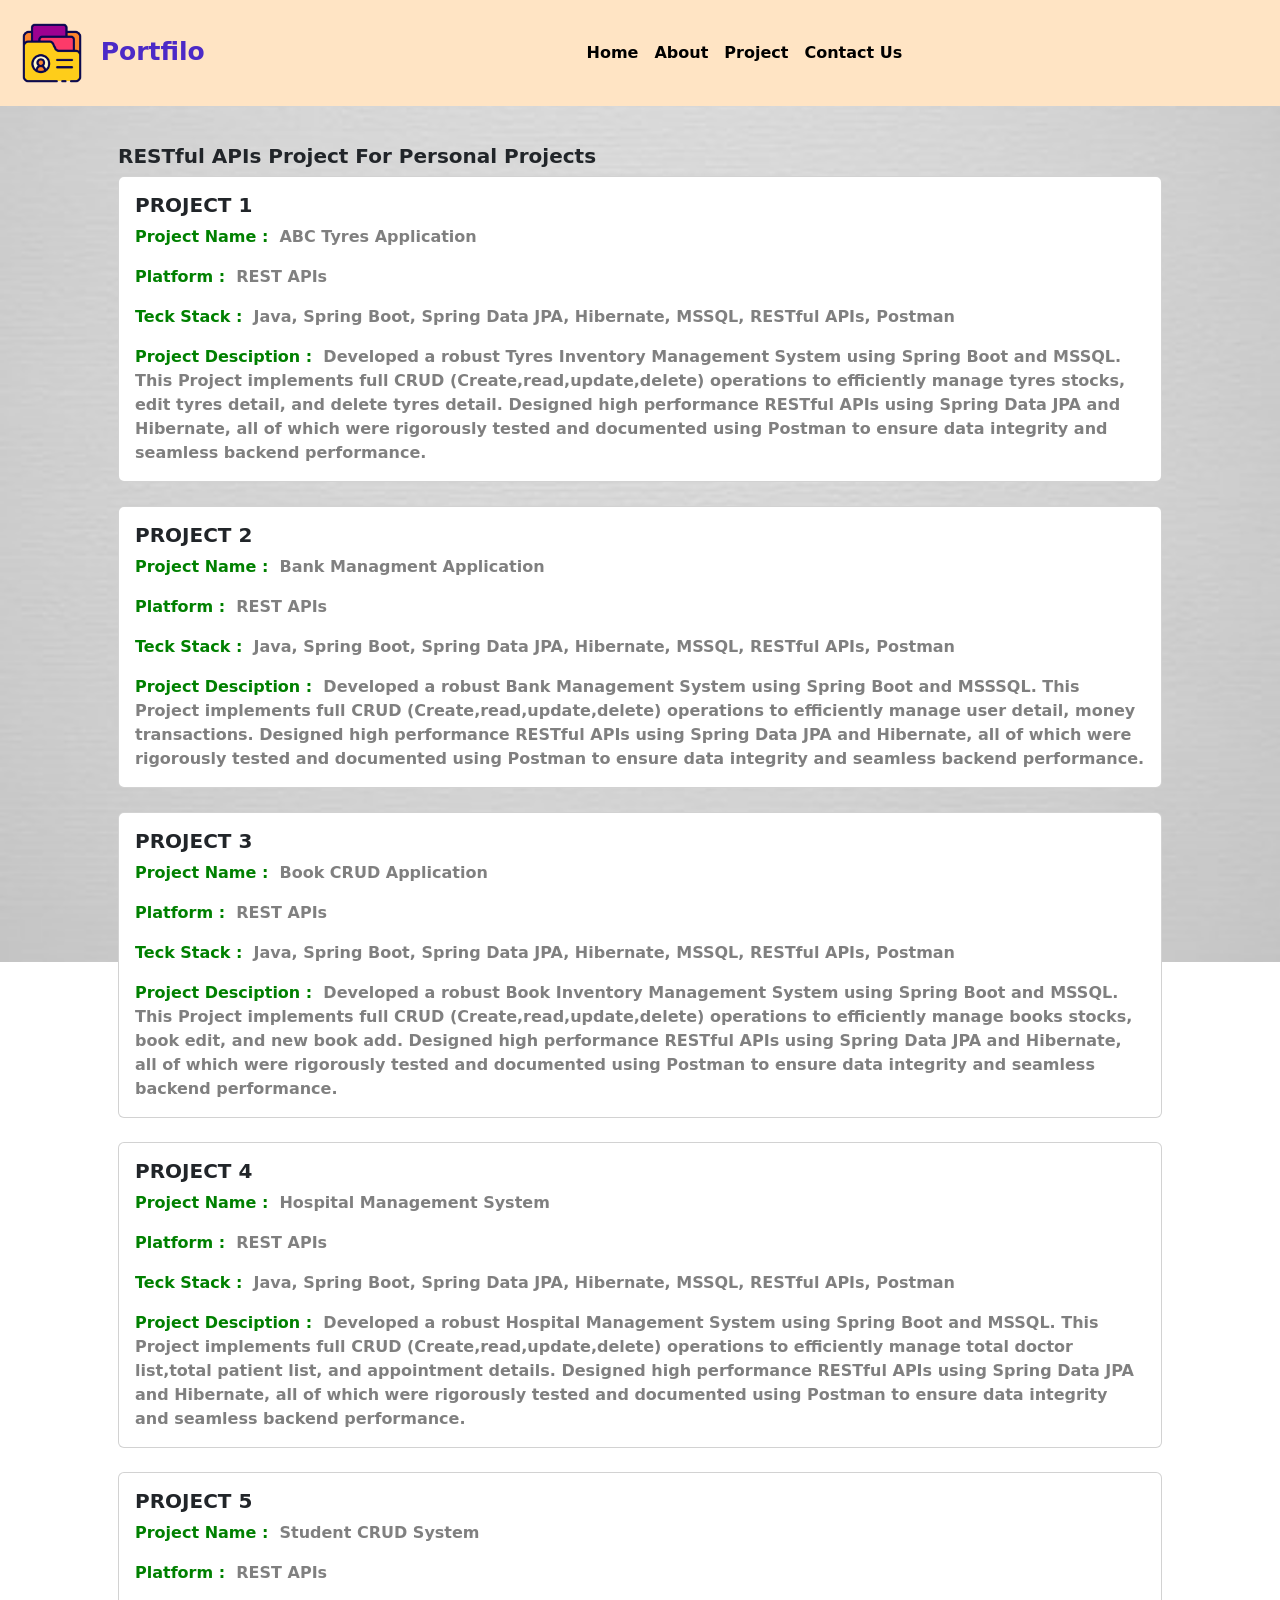
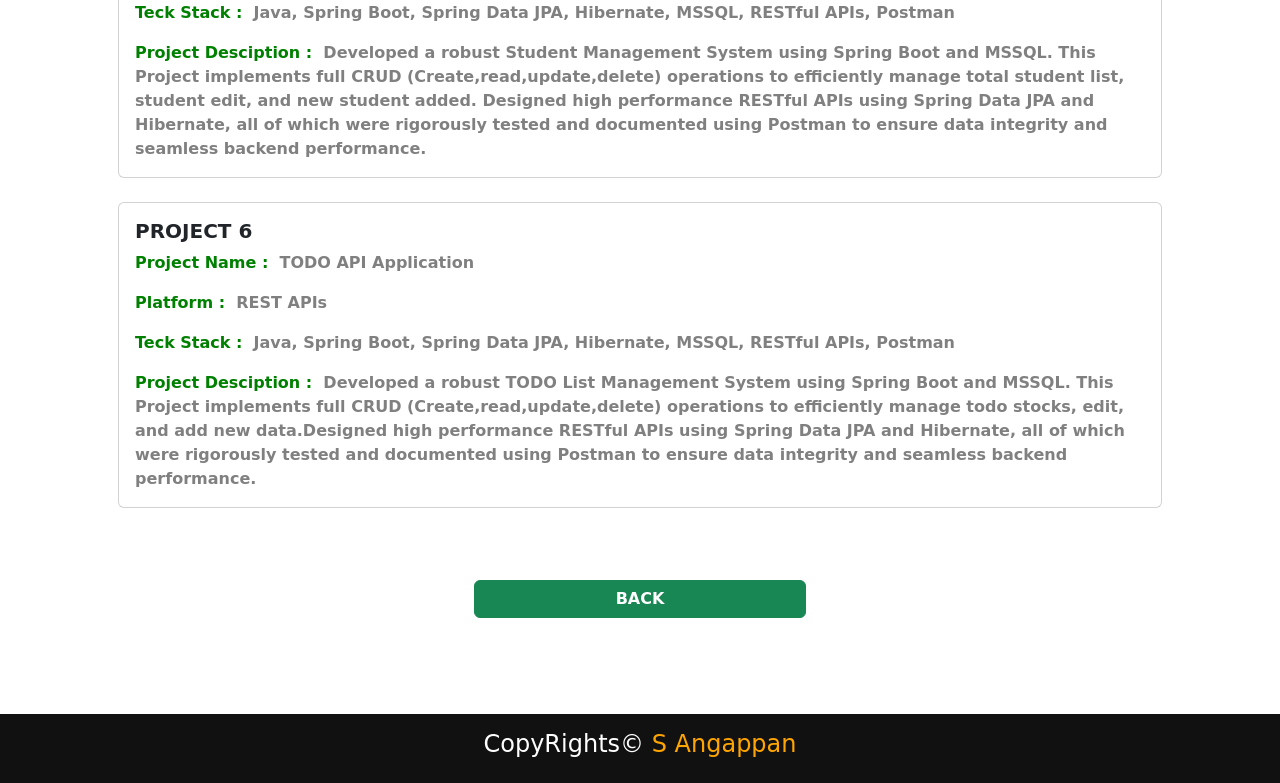
<file: restapi.html>
<!doctype html>
<html lang="en">
  <head>
    <meta charset="utf-8">
    <meta name="viewport" content="width=device-width, initial-scale=1">
    <title>Portfilo</title>
    <link href="https://cdn.jsdelivr.net/npm/bootstrap@5.3.8/dist/css/bootstrap.min.css" rel="stylesheet" integrity="sha384-sRIl4kxILFvY47J16cr9ZwB07vP4J8+LH7qKQnuqkuIAvNWLzeN8tE5YBujZqJLB" crossorigin="anonymous">
    <link rel="stylesheet" href="https://cdn.jsdelivr.net/npm/bootstrap-icons@1.13.1/font/bootstrap-icons.min.css">
    <link rel="stylesheet" href="css/pagestyle.css">
  </head>
  <body>
  <header>
      <nav class="navbar navbar-expand-lg position-fixed " id="nav">
  <div class="container-fluid">
    <a class="navbar-brand fw-bold" href="#" style="color:#4c2ac7;font-size: 25px;"><img src="images/portfilo.png" style="width:80px;height:80px;border-radius: 50%;">&nbsp;Portfilo</a>
    <button class="navbar-toggler" type="button" data-bs-toggle="collapse" data-bs-target="#navbarSupportedContent" aria-controls="navbarSupportedContent" aria-expanded="false" aria-label="Toggle navigation">
      <span class="navbar-toggler-icon"></span>
    </button>
    <div class="collapse navbar-collapse me-0";" id="navbarSupportedContent">
      <ul class="navbar-nav mx-auto mb-2 mb-lg-0">
        <li class="nav-item">
          <a class="nav-link" aria-current="page" href="index.html#">Home</a>
        </li>
        <li class="nav-item">
          <a class="nav-link" href="index.html#about">About</a>
        </li>
        <li class="nav-item">
          <a class="nav-link" href="index.html#project">Project</a>
        </li>
        <li class="nav-item">
          <a class="nav-link" href="index.html#contact">Contact Us</a>
        </li>
      </ul>
    </div>
  </div>
</nav>
</header>
<div class="backcolor p-5">
  <div class="container p-5">
    <h5 class="text-dark fw-bold mt-5">RESTful APIs Project For Personal Projects</h5>
         <div class="card" style="width:100%;">
            <div class="card-body bg-whiite">
              <h5 class="card-title fw-bold">PROJECT 1</h5>
                <p class="card-text fw-bold" style="color:green;">Project Name :<span class="fw-bold" style="color:gray;">&nbsp;&nbsp;ABC Tyres Application</span></p>
                <p class="card-text fw-bold" style="color:green;">Platform :<span class="fw-bold" style="color:gray">&nbsp;&nbsp;REST APIs</span></p>
                <p class="card-text fw-bold" style="color:green;">Teck Stack :<span class="fw-bold" style="color:gray;">&nbsp;&nbsp;Java, Spring Boot, Spring Data JPA, Hibernate, MSSQL, RESTful APIs, Postman</span></p>
                <p class="card-text fw-bold" style="color:green;">Project Desciption :<span class="fw-bold" style="color:gray;">&nbsp;&nbsp;Developed a robust <b>Tyres Inventory Management System</b> using <b>Spring Boot</b> and <b>MSSQL</b>. This Project implements full <b>CRUD (Create,read,update,delete)</b> operations to efficiently manage
                  tyres stocks, edit tyres detail, and delete tyres detail. Designed high performance <b>RESTful APIs</b> using <b>Spring Data JPA</b> and <b>Hibernate</b>, all of which were rigorously tested and documented using <b>Postman</b> to ensure data integrity and seamless backend performance.</span></p>   
          </div>
        </div><br>
        <div class="card" style="width:100%;">
            <div class="card-body bg-whiite">
              <h5 class="card-title fw-bold">PROJECT 2</h5>
                <p class="card-text fw-bold" style="color:green;">Project Name :<span class="fw-bold" style="color:gray;">&nbsp;&nbsp;Bank Managment Application</span></p>
                <p class="card-text fw-bold" style="color:green;">Platform :<span class="fw-bold" style="color:gray">&nbsp;&nbsp;REST APIs</span></p>
                <p class="card-text fw-bold" style="color:green;">Teck Stack :<span class="fw-bold" style="color:gray;">&nbsp;&nbsp;Java, Spring Boot, Spring Data JPA, Hibernate, MSSQL, RESTful APIs, Postman</span></p>
                <p class="card-text fw-bold" style="color:green;">Project Desciption :<span class="fw-bold" style="color:gray;">&nbsp;&nbsp;Developed a robust <b>Bank Management System</b> using <b>Spring Boot</b> and <b>MSSSQL</b>. This Project implements full <b>CRUD (Create,read,update,delete)</b> operations to efficiently manage
                  user detail, money transactions. Designed high performance <b>RESTful APIs</b> using <b>Spring Data JPA</b> and <b>Hibernate</b>, all of which were rigorously tested and documented using <b>Postman</b> to ensure data integrity and seamless backend performance.</span></p>   
          </div>
        </div><br>
        <div class="card" style="width:100%;">
            <div class="card-body bg-whiite">
              <h5 class="card-title fw-bold">PROJECT 3</h5>
                <p class="card-text fw-bold" style="color:green;">Project Name :<span class="fw-bold" style="color:gray;">&nbsp;&nbsp;Book CRUD Application</span></p>
                <p class="card-text fw-bold" style="color:green;">Platform :<span class="fw-bold" style="color:gray">&nbsp;&nbsp;REST APIs</span></p>
                <p class="card-text fw-bold" style="color:green;">Teck Stack :<span class="fw-bold" style="color:gray;">&nbsp;&nbsp;Java, Spring Boot, Spring Data JPA, Hibernate, MSSQL, RESTful APIs, Postman</span></p>
                <p class="card-text fw-bold" style="color:green;">Project Desciption :<span class="fw-bold" style="color:gray;">&nbsp;&nbsp;Developed a robust <b>Book Inventory Management System</b> using <b>Spring Boot</b> and <b>MSSQL</b>. This Project implements full <b>CRUD (Create,read,update,delete)</b> operations to efficiently manage
                  books stocks, book edit, and new book add. Designed high performance <b>RESTful APIs</b> using <b>Spring Data JPA</b> and <b>Hibernate</b>, all of which were rigorously tested and documented using <b>Postman</b> to ensure data integrity and seamless backend performance.</span></p>   
          </div>
        </div><br>
        <div class="card" style="width:100%;">
            <div class="card-body bg-whiite">
              <h5 class="card-title fw-bold">PROJECT 4</h5>
                <p class="card-text fw-bold" style="color:green;">Project Name :<span class="fw-bold" style="color:gray;">&nbsp;&nbsp;Hospital Management System</span></p>
                <p class="card-text fw-bold" style="color:green;">Platform :<span class="fw-bold" style="color:gray">&nbsp;&nbsp;REST APIs</span></p>
                <p class="card-text fw-bold" style="color:green;">Teck Stack :<span class="fw-bold" style="color:gray;">&nbsp;&nbsp;Java, Spring Boot, Spring Data JPA, Hibernate, MSSQL, RESTful APIs, Postman</span></p>
                <p class="card-text fw-bold" style="color:green;">Project Desciption :<span class="fw-bold" style="color:gray;">&nbsp;&nbsp;Developed a robust <b>Hospital Management System</b> using <b>Spring Boot</b> and <b>MSSQL</b>. This Project implements full <b>CRUD (Create,read,update,delete)</b> operations to efficiently manage
                  total doctor list,total patient list, and appointment details. Designed high performance <b>RESTful APIs</b> using <b>Spring Data JPA</b> and <b>Hibernate</b>, all of which were rigorously tested and documented using <b>Postman</b> to ensure data integrity and seamless backend performance.</span></p>   
          </div>
        </div><br>
        <div class="card" style="width:100%;">
            <div class="card-body bg-whiite">
              <h5 class="card-title fw-bold">PROJECT 5</h5>
                <p class="card-text fw-bold" style="color:green;">Project Name :<span class="fw-bold" style="color:gray;">&nbsp;&nbsp;Student CRUD System</span></p>
                <p class="card-text fw-bold" style="color:green;">Platform :<span class="fw-bold" style="color:gray">&nbsp;&nbsp;REST APIs</span></p>
                <p class="card-text fw-bold" style="color:green;">Teck Stack :<span class="fw-bold" style="color:gray;">&nbsp;&nbsp;Java, Spring Boot, Spring Data JPA, Hibernate, MSSQL, RESTful APIs, Postman</span></p>
                <p class="card-text fw-bold" style="color:green;">Project Desciption :<span class="fw-bold" style="color:gray;">&nbsp;&nbsp;Developed a robust <b>Student Management System</b> using <b>Spring Boot</b> and <b>MSSQL</b>. This Project implements full <b>CRUD (Create,read,update,delete)</b> operations to efficiently manage
                  total student list, student edit, and new student added. Designed high performance <b>RESTful APIs</b> using <b>Spring Data JPA</b> and <b>Hibernate</b>, all of which were rigorously tested and documented using <b>Postman</b> to ensure data integrity and seamless backend performance.</span></p>   
          </div>
        </div><br>
        <div class="card" style="width:100%;">
            <div class="card-body bg-whiite">
              <h5 class="card-title fw-bold">PROJECT 6</h5>
                <p class="card-text fw-bold" style="color:green;">Project Name :<span class="fw-bold" style="color:gray;">&nbsp;&nbsp;TODO API Application</span></p>
                <p class="card-text fw-bold" style="color:green;">Platform :<span class="fw-bold" style="color:gray">&nbsp;&nbsp;REST APIs</span></p>
                <p class="card-text fw-bold" style="color:green;">Teck Stack :<span class="fw-bold" style="color:gray;">&nbsp;&nbsp;Java, Spring Boot, Spring Data JPA, Hibernate, MSSQL, RESTful APIs, Postman</span></p>
                <p class="card-text fw-bold" style="color:green;">Project Desciption :<span class="fw-bold" style="color:gray;">&nbsp;&nbsp;Developed a robust <b>TODO List Management System</b> using <b>Spring Boot</b> and <b>MSSQL</b>. This Project implements full <b>CRUD (Create,read,update,delete)</b> operations to efficiently manage
                  todo stocks, edit, and add new data.Designed high performance <b>RESTful APIs</b> using <b>Spring Data JPA</b> and <b>Hibernate</b>, all of which were rigorously tested and documented using <b>Postman</b> to ensure data integrity and seamless backend performance.</span></p>   
          </div>
        </div><br>
        <div class="row mt-5">
           <div class="offset-md-4 col-md-4 d-grid">
               <a type="button" href="index.html" class="btn btn-success fw-bold">BACK</a>
           </div>
        </div>
  </div>
</div>
<footer style="background-color: #111111;color:white;">
      <div class="row">
          <h4 class="text-center text-white p-3">CopyRights&copy;<span style="color:orange;">&nbsp;S Angappan</span></h4>
      </div>
   </footer>
   <script src="js/script.js" defer></script>
    <script src="https://cdn.jsdelivr.net/npm/bootstrap@5.3.8/dist/js/bootstrap.bundle.min.js" integrity="sha384-FKyoEForCGlyvwx9Hj09JcYn3nv7wiPVlz7YYwJrWVcXK/BmnVDxM+D2scQbITxI" crossorigin="anonymous"></script>
  </body>
</html>
</file>
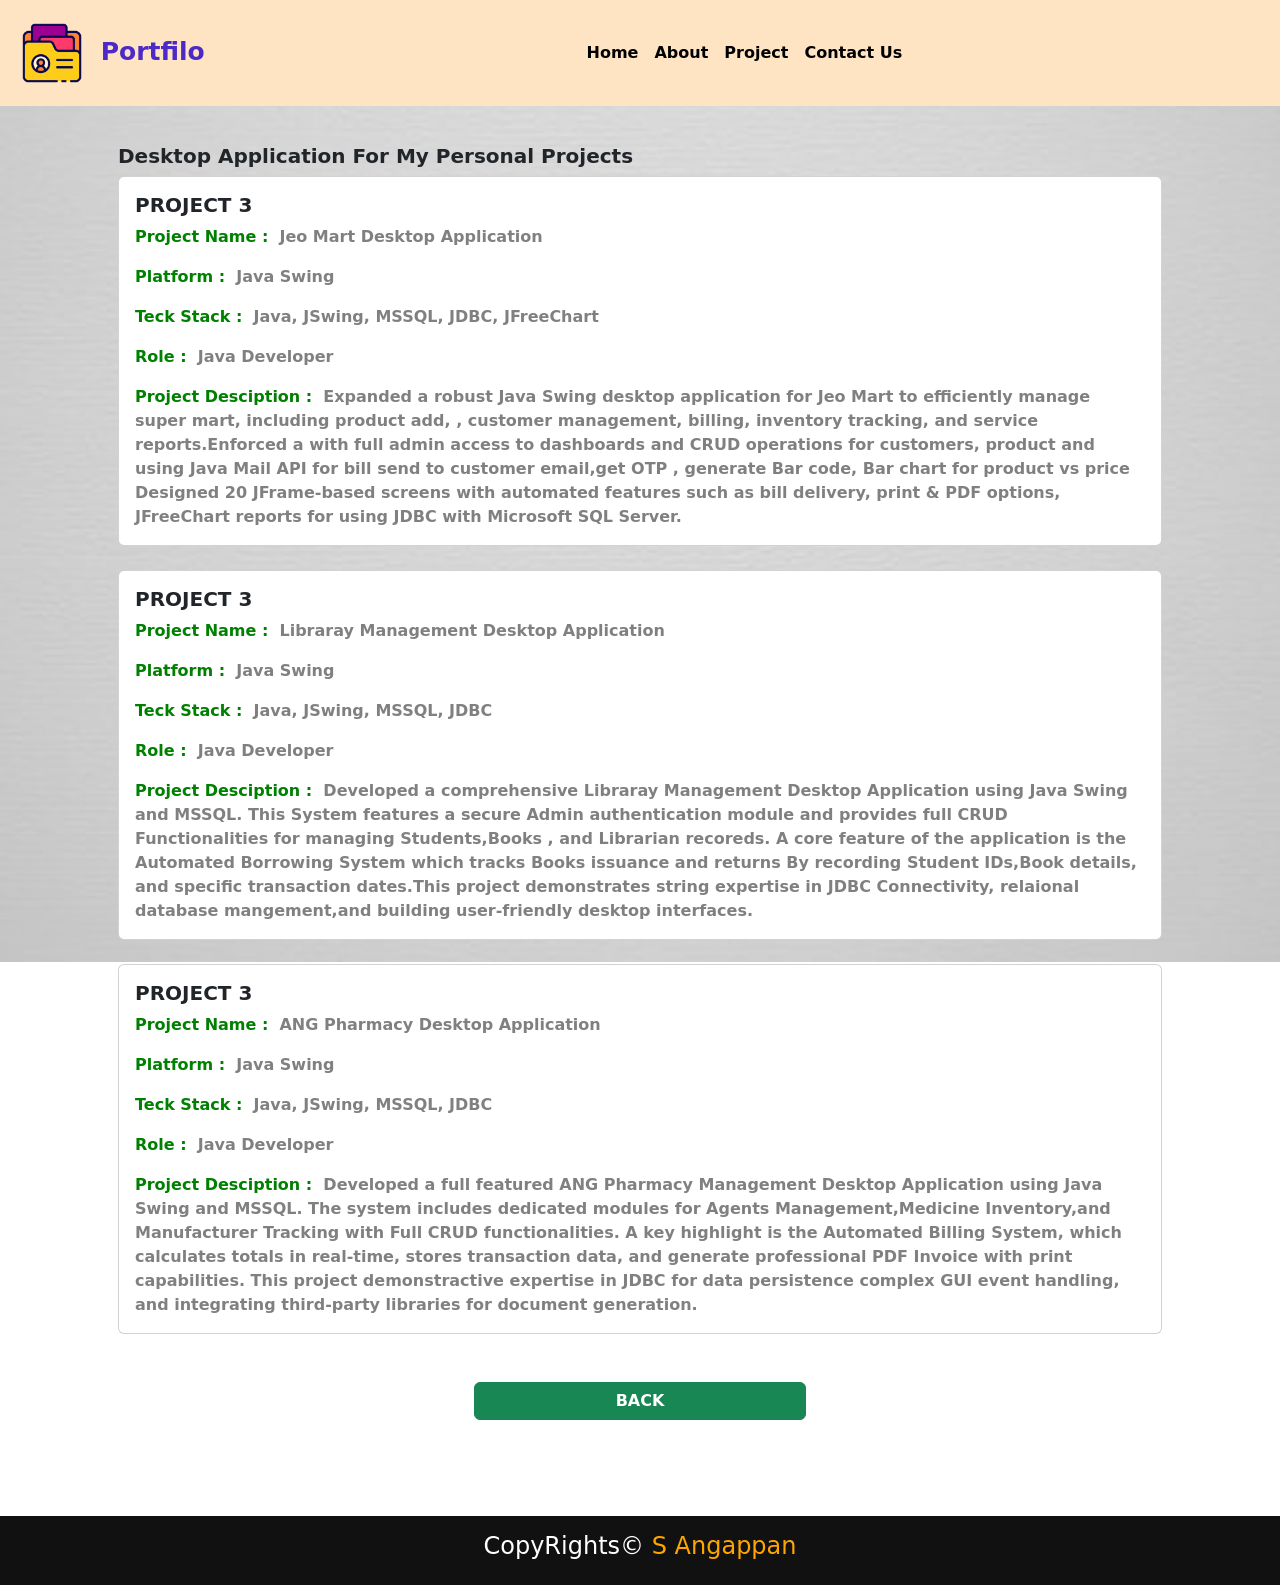
<file: Portfilo-frontend/desktop.html>
<!doctype html>
<html lang="en">
  <head>
    <meta charset="utf-8">
    <meta name="viewport" content="width=device-width, initial-scale=1">
    <title>Portfilo</title>
    <link href="https://cdn.jsdelivr.net/npm/bootstrap@5.3.8/dist/css/bootstrap.min.css" rel="stylesheet" integrity="sha384-sRIl4kxILFvY47J16cr9ZwB07vP4J8+LH7qKQnuqkuIAvNWLzeN8tE5YBujZqJLB" crossorigin="anonymous">
    <link rel="stylesheet" href="https://cdn.jsdelivr.net/npm/bootstrap-icons@1.13.1/font/bootstrap-icons.min.css">
    <link rel="stylesheet" href="/css/pagestyle.css">
    <script src="/js/script.js" type="text/javascript"></script>
  </head>
  <body>
  <header>
      <nav class="navbar navbar-expand-lg position-fixed " id="nav">
  <div class="container-fluid">
    <a class="navbar-brand fw-bold" href="#" style="color:#4c2ac7;font-size: 25px;"><img src="/images/portfilo.png" style="width:80px;height:80px;border-radius: 50%;">&nbsp;Portfilo</a>
    <button class="navbar-toggler" type="button" data-bs-toggle="collapse" data-bs-target="#navbarSupportedContent" aria-controls="navbarSupportedContent" aria-expanded="false" aria-label="Toggle navigation">
      <span class="navbar-toggler-icon"></span>
    </button>
    <div class="collapse navbar-collapse me-0";" id="navbarSupportedContent">
      <ul class="navbar-nav mx-auto mb-2 mb-lg-0">
       <li class="nav-item">
          <a class="nav-link" aria-current="page" href="index.html#">Home</a>
        </li>
        <li class="nav-item">
          <a class="nav-link" href="index.html#about">About</a>
        </li>
        <li class="nav-item">
          <a class="nav-link" href="index.html#project">Project</a>
        </li>
        <li class="nav-item">
          <a class="nav-link" href="index.html#contact">Contact Us</a>
        </li>
      </ul>
    </div>
  </div>
</nav>
</header>
<div class="backcolor p-5">
   <div class="container p-5">
        <h5 class="text-dark fw-bold mt-5">Desktop Application For My Personal Projects</h5>
        <div class="card" style="width:100%;">
            <div class="card-body bg-whiite">
              <h5 class="card-title fw-bold">PROJECT 3</h5>
                <p class="card-text fw-bold" style="color:green;">Project Name :<span class="fw-bold" style="color:gray;">&nbsp;&nbsp;Jeo Mart Desktop Application</span></p>
                <p class="card-text fw-bold" style="color:green;">Platform :<span class="fw-bold" style="color:gray">&nbsp;&nbsp;Java Swing</span></p>
                <p class="card-text fw-bold" style="color:green;">Teck Stack :<span class="fw-bold" style="color:gray;">&nbsp;&nbsp;Java, JSwing, MSSQL, JDBC, JFreeChart</span></p>
                <p class="card-text fw-bold" style="color:green;">Role :<span class="fw-bold" style="color:gray;">&nbsp;&nbsp;Java Developer</span></p>
                <p class="card-text fw-bold" style="color:green;">Project Desciption :<span class="fw-bold" style="color:gray;">&nbsp;&nbsp;Expanded a robust Java Swing desktop application for Jeo Mart to efficiently manage super mart, including product add, 
                  , customer management, billing, inventory tracking, and service reports.Enforced a  with full admin access to dashboards and CRUD operations for customers, product and using Java Mail API for bill send to customer email,get OTP , generate Bar code, Bar chart for product vs price
                  Designed 20 JFrame-based screens with automated features such as  bill delivery, print & PDF options, JFreeChart reports for using JDBC with Microsoft SQL Server.</span></p>   
          </div>
        </div><br>
        <div class="card" style="width:100%;">
            <div class="card-body bg-whiite">
              <h5 class="card-title fw-bold">PROJECT 3</h5>
                <p class="card-text fw-bold" style="color:green;">Project Name :<span class="fw-bold" style="color:gray;">&nbsp;&nbsp;Libraray Management Desktop Application</span></p>
                <p class="card-text fw-bold" style="color:green;">Platform :<span class="fw-bold" style="color:gray">&nbsp;&nbsp;Java Swing</span></p>
                <p class="card-text fw-bold" style="color:green;">Teck Stack :<span class="fw-bold" style="color:gray;">&nbsp;&nbsp;Java, JSwing, MSSQL, JDBC</span></p>
                <p class="card-text fw-bold" style="color:green;">Role :<span class="fw-bold" style="color:gray;">&nbsp;&nbsp;Java Developer</span></p>
                <p class="card-text fw-bold" style="color:green;">Project Desciption :<span class="fw-bold" style="color:gray;">&nbsp;&nbsp;Developed a comprehensive <b>Libraray Management Desktop Application </b>using <b>Java Swing </b>and <b>MSSQL. </b>
                  This System features a secure Admin authentication module and provides full <b>CRUD Functionalities </b>for managing Students,Books , and Librarian recoreds. A core feature of the application is the <b>Automated Borrowing System </b>which tracks Books 
                  issuance and returns By recording Student IDs,Book details, and specific transaction dates.This project demonstrates string expertise in <b>JDBC Connectivity, </b>relaional database mangement,and building user-friendly desktop interfaces.</span></p>   
          </div>
        </div><br>
        <div class="card" style="width:100%;">
            <div class="card-body bg-whiite">
              <h5 class="card-title fw-bold">PROJECT 3</h5>
                <p class="card-text fw-bold" style="color:green;">Project Name :<span class="fw-bold" style="color:gray;">&nbsp;&nbsp;ANG Pharmacy Desktop Application</span></p>
                <p class="card-text fw-bold" style="color:green;">Platform :<span class="fw-bold" style="color:gray">&nbsp;&nbsp;Java Swing</span></p>
                <p class="card-text fw-bold" style="color:green;">Teck Stack :<span class="fw-bold" style="color:gray;">&nbsp;&nbsp;Java, JSwing, MSSQL, JDBC</span></p>
                <p class="card-text fw-bold" style="color:green;">Role :<span class="fw-bold" style="color:gray;">&nbsp;&nbsp;Java Developer</span></p>
                <p class="card-text fw-bold" style="color:green;">Project Desciption :<span class="fw-bold" style="color:gray;">&nbsp;&nbsp;Developed a full featured <b>ANG Pharmacy Management Desktop Application </b>using <b>Java Swing </b>and <b>MSSQL.</b> 
                  The system includes dedicated modules for <b>Agents Management,Medicine Inventory,</b>and <b>Manufacturer Tracking </b>with Full CRUD functionalities. A key highlight is the <b>Automated Billing System,</b> which calculates totals in real-time, 
                  stores transaction data, and generate professional <b>PDF Invoice </b>with print capabilities. This project demonstractive expertise in <b>JDBC for data persistence </b>complex GUI event handling, and integrating third-party libraries for document generation.</span></p>   
          </div>
        </div>
        <div class="row mt-5">
           <div class="offset-md-4 col-md-4 d-grid">
               <a type="button" href="index.html" class="btn btn-success fw-bold">BACK</a>
           </div>
        </div>
   </div>
</div>
<footer style="background-color:#111111;color:white">
      <div class="row">
          <h4 class="text-center text-white p-3">CopyRights&copy;<span style="color:orange">&nbsp;S Angappan</span></h4>
      </div>
   </footer>
    <script src="https://cdn.jsdelivr.net/npm/bootstrap@5.3.8/dist/js/bootstrap.bundle.min.js" integrity="sha384-FKyoEForCGlyvwx9Hj09JcYn3nv7wiPVlz7YYwJrWVcXK/BmnVDxM+D2scQbITxI" crossorigin="anonymous"></script>
  </body>
</html>
</file>
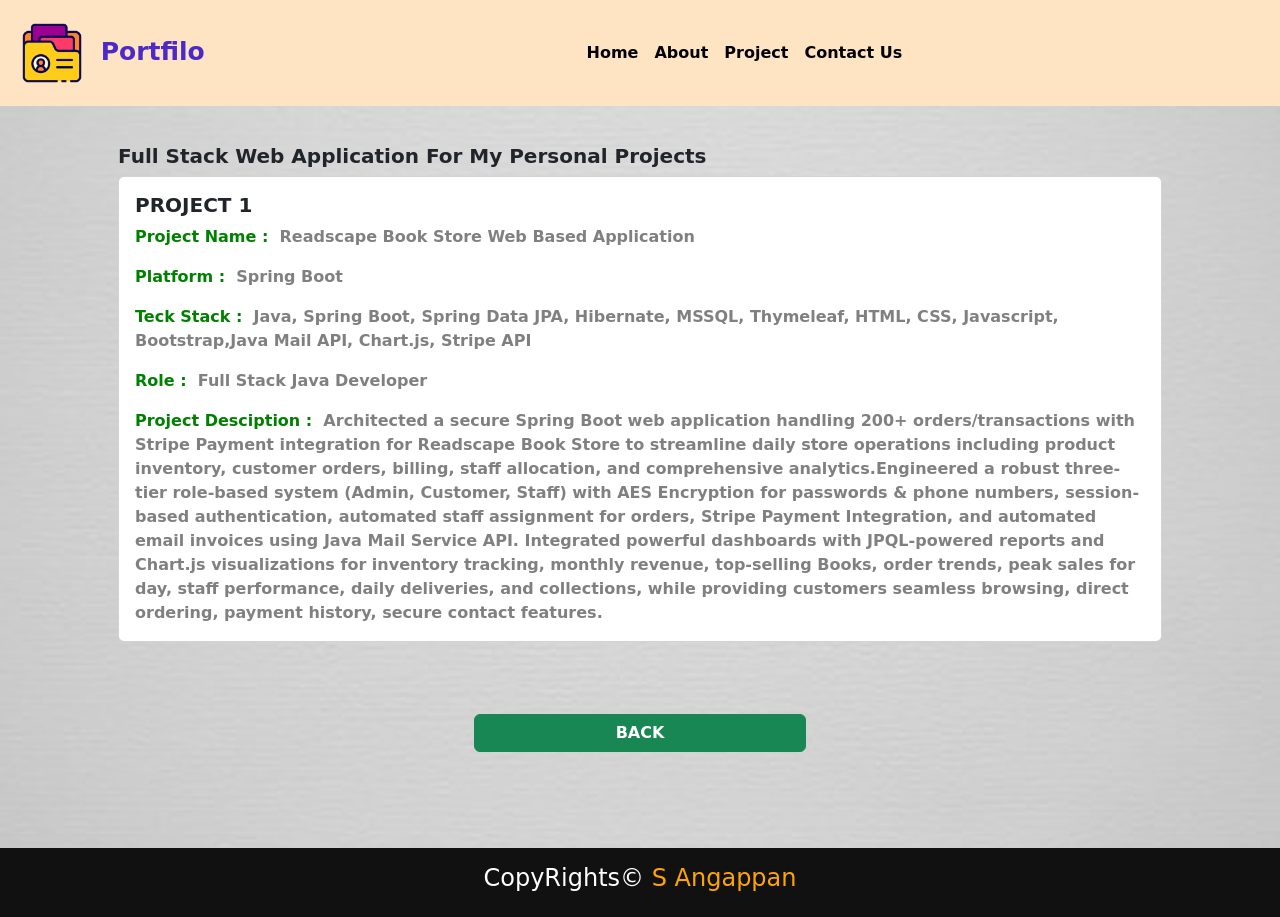
<file: Portfilo-frontend/fullstack.html>
<!doctype html>
<html lang="en">
  <head>
    <meta charset="utf-8">
    <meta name="viewport" content="width=device-width, initial-scale=1">
    <title>Portfilo</title>
    <link href="https://cdn.jsdelivr.net/npm/bootstrap@5.3.8/dist/css/bootstrap.min.css" rel="stylesheet" integrity="sha384-sRIl4kxILFvY47J16cr9ZwB07vP4J8+LH7qKQnuqkuIAvNWLzeN8tE5YBujZqJLB" crossorigin="anonymous">
    <link rel="stylesheet" href="https://cdn.jsdelivr.net/npm/bootstrap-icons@1.13.1/font/bootstrap-icons.min.css">
    <link rel="stylesheet" href="/css/pagestyle.css">
    <script src="/js/script.js" type="text/javascript"></script>
  </head>
  <body>
  <header>
      <nav class="navbar navbar-expand-lg position-fixed " id="nav">
  <div class="container-fluid">
    <a class="navbar-brand fw-bold" href="#" style="color:#4c2ac7;font-size: 25px;"><img src="/images/portfilo.png" style="width:80px;height:80px;border-radius: 50%;">&nbsp;Portfilo</a>
    <button class="navbar-toggler" type="button" data-bs-toggle="collapse" data-bs-target="#navbarSupportedContent" aria-controls="navbarSupportedContent" aria-expanded="false" aria-label="Toggle navigation">
      <span class="navbar-toggler-icon"></span>
    </button>
    <div class="collapse navbar-collapse me-0";" id="navbarSupportedContent">
      <ul class="navbar-nav mx-auto mb-2 mb-lg-0">
        <li class="nav-item">
          <a class="nav-link" aria-current="page" href="index.html#">Home</a>
        </li>
        <li class="nav-item">
          <a class="nav-link" href="index.html#about">About</a>
        </li>
        <li class="nav-item">
          <a class="nav-link" href="index.html#project">Project</a>
        </li>
        <li class="nav-item">
          <a class="nav-link" href="index.html#contact">Contact Us</a>
        </li>
      </ul>
    </div>
  </div>
</nav>
</header>
<div class="backcolor p-5">
   <div class="container p-5">
        <h5 class="text-dark fw-bold mt-5">Full Stack Web Application For My Personal Projects</h5>
        <div class="card" style="width:100%;">
            <div class="card-body bg-whiite">
              <h5 class="card-title fw-bold">PROJECT 1</h5>
                <p class="card-text fw-bold" style="color:green;">Project Name :<span class="fw-bold" style="color:gray;">&nbsp;&nbsp;Readscape Book Store Web Based Application</span></p>
                <p class="card-text fw-bold" style="color:green;">Platform :<span class="fw-bold" style="color:gray">&nbsp;&nbsp;Spring Boot</span></p>
                <p class="card-text fw-bold" style="color:green;">Teck Stack :<span class="fw-bold" style="color:gray;">&nbsp;&nbsp;Java, Spring Boot, Spring Data JPA, Hibernate, MSSQL, Thymeleaf, HTML, CSS, Javascript, Bootstrap,Java Mail API, Chart.js, Stripe API</span></p>
                <p class="card-text fw-bold" style="color:green;">Role :<span class="fw-bold" style="color:gray;">&nbsp;&nbsp;Full Stack Java Developer</span></p>
                <p class="card-text fw-bold" style="color:green;">Project Desciption :<span class="fw-bold" style="color:gray;">&nbsp;&nbsp;Architected a secure Spring Boot web application handling 200+ orders/transactions with Stripe Payment integration for Readscape Book Store to streamline daily store operations including product inventory, customer orders, 
                  billing, staff allocation, and comprehensive analytics.Engineered a robust three-tier role-based system (Admin, Customer, Staff) with AES Encryption for passwords & phone numbers, session-based authentication, automated staff assignment for orders, Stripe Payment Integration, and automated email invoices using Java Mail Service API.
                  Integrated powerful dashboards with JPQL-powered reports and Chart.js visualizations for inventory tracking, monthly revenue, top-selling Books, order trends, peak sales for day, staff performance, daily deliveries, and collections, while providing customers seamless browsing, direct ordering, payment history, secure contact features.</span></p>   
          </div>
        </div><br>
        <div class="row mt-5">
           <div class="offset-md-4 col-md-4 d-grid">
               <a type="button" href="/index.html" class="btn btn-success fw-bold">BACK</a>
           </div>
        </div>
   </div>
</div>
<footer style="background-color:#111111;color:white;">
      <div class="row">
          <h4 class="text-center text-white p-3">CopyRights&copy;<span style="color:orange;">&nbsp;S Angappan</span></h4>
      </div>
   </footer>
    <script src="https://cdn.jsdelivr.net/npm/bootstrap@5.3.8/dist/js/bootstrap.bundle.min.js" integrity="sha384-FKyoEForCGlyvwx9Hj09JcYn3nv7wiPVlz7YYwJrWVcXK/BmnVDxM+D2scQbITxI" crossorigin="anonymous"></script>
  </body>
</html>
</file>
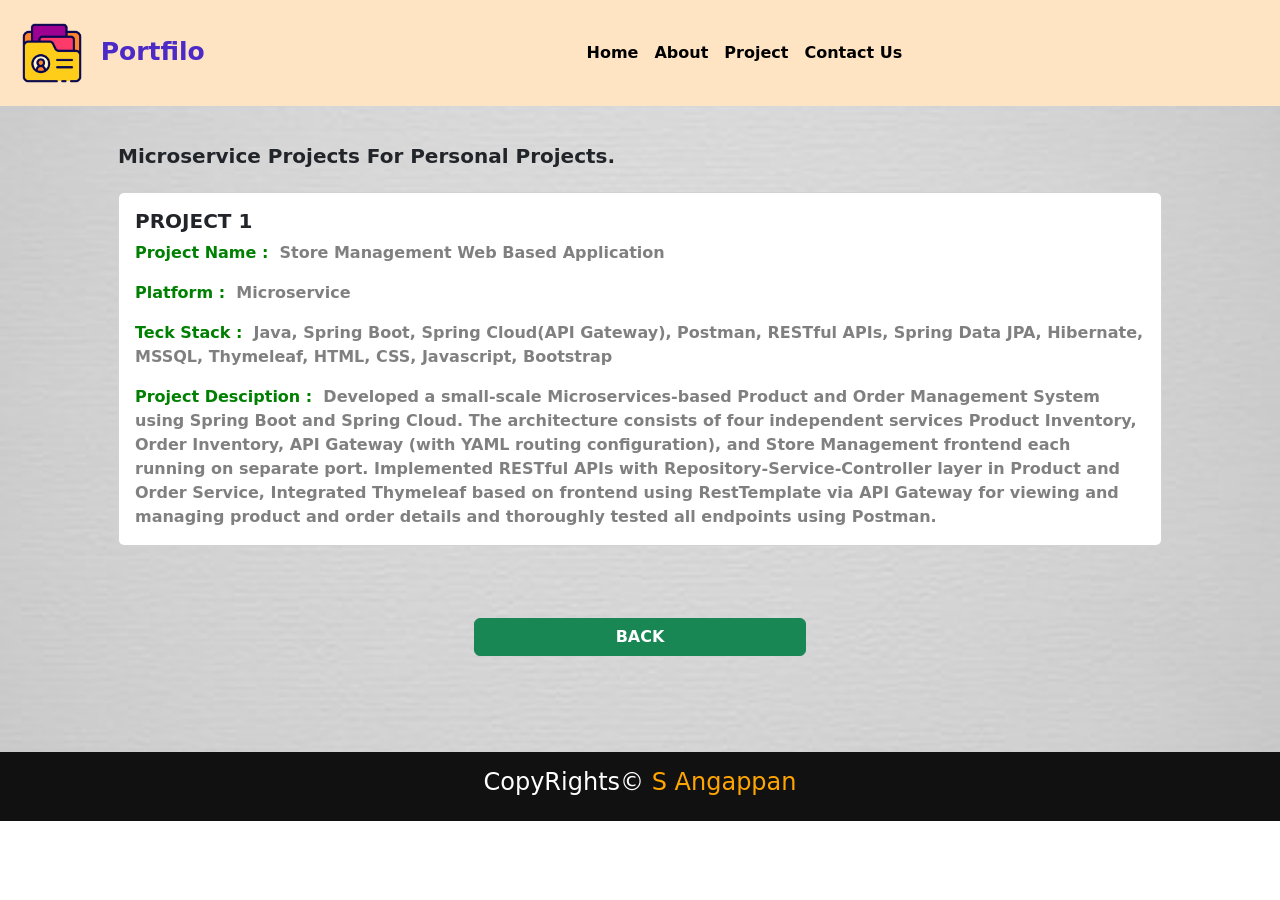
<file: Portfilo-frontend/microservices.html>
<!doctype html>
<html lang="en">
  <head>
    <meta charset="utf-8">
    <meta name="viewport" content="width=device-width, initial-scale=1">
    <title>Portfilo</title>
    <link href="https://cdn.jsdelivr.net/npm/bootstrap@5.3.8/dist/css/bootstrap.min.css" rel="stylesheet" integrity="sha384-sRIl4kxILFvY47J16cr9ZwB07vP4J8+LH7qKQnuqkuIAvNWLzeN8tE5YBujZqJLB" crossorigin="anonymous">
    <link rel="stylesheet" href="https://cdn.jsdelivr.net/npm/bootstrap-icons@1.13.1/font/bootstrap-icons.min.css">
    <link rel="stylesheet" href="/css/pagestyle.css">
    <script src="/js/script.js" type="text/javascript"></script>
  </head>
  <body>
  <header>
      <nav class="navbar navbar-expand-lg position-fixed " id="nav">
  <div class="container-fluid">
    <a class="navbar-brand fw-bold" href="#" style="color:#4c2ac7;font-size: 25px;"><img src="/images/portfilo.png" style="width:80px;height:80px;border-radius: 50%;">&nbsp;Portfilo</a>
    <button class="navbar-toggler" type="button" data-bs-toggle="collapse" data-bs-target="#navbarSupportedContent" aria-controls="navbarSupportedContent" aria-expanded="false" aria-label="Toggle navigation">
      <span class="navbar-toggler-icon"></span>
    </button>
    <div class="collapse navbar-collapse me-0";" id="navbarSupportedContent">
      <ul class="navbar-nav mx-auto mb-2 mb-lg-0">
        <li class="nav-item">
          <a class="nav-link" aria-current="page" href="index.html#">Home</a>
        </li>
        <li class="nav-item">
          <a class="nav-link" href="index.html#about">About</a>
        </li>
        <li class="nav-item">
          <a class="nav-link" href="index.html#project">Project</a>
        </li>
        <li class="nav-item">
          <a class="nav-link" href="index.html#contact">Contact Us</a>
        </li>
      </ul>
    </div>
  </div>
</nav>
</header>

<div class="backcolor p-5">
  <div class="container p-5">
      <h5 class="text-dark fw-bold mt-5">Microservice Projects For Personal Projects.</h5>
         <div class="card mt-4" style="width:100%;">
            <div class="card-body bg-whiite">
              <h5 class="card-title fw-bold">PROJECT 1</h5>
                <p class="card-text fw-bold" style="color:green;">Project Name :<span class="fw-bold" style="color:gray;">&nbsp;&nbsp;Store Management Web Based Application</span></p>
                <p class="card-text fw-bold" style="color:green;">Platform :<span class="fw-bold" style="color:gray">&nbsp;&nbsp;Microservice</span></p>
                <p class="card-text fw-bold" style="color:green;">Teck Stack :<span class="fw-bold" style="color:gray;">&nbsp;&nbsp;Java, Spring Boot, Spring Cloud(API Gateway), Postman, RESTful APIs, Spring Data JPA, Hibernate, MSSQL, Thymeleaf, HTML, CSS, Javascript, Bootstrap</span></p>
                <p class="card-text fw-bold" style="color:green;">Project Desciption :<span class="fw-bold" style="color:gray;">&nbsp;&nbsp;Developed a small-scale Microservices-based Product and Order Management System using Spring Boot and Spring Cloud.
                   The architecture consists of four independent services Product Inventory, Order Inventory, API Gateway (with YAML routing configuration), and 
                   Store Management frontend each running on separate port. Implemented RESTful APIs with Repository-Service-Controller layer in Product and Order Service, 
                   Integrated Thymeleaf based on frontend using RestTemplate via API Gateway for viewing and managing product and order details and thoroughly tested all endpoints using Postman.</span></p>   
          </div>
        </div><br>
        <div class="row mt-5">
           <div class="offset-md-4 col-md-4 d-grid">
               <a type="button" href="/index.html" class="btn btn-success fw-bold">BACK</a>
           </div>
        </div>
  </div>
</div>
<footer style="background-color:#111111;color:white">
      <div class="row">
          <h4 class="text-center text-white p-3">CopyRights&copy;<span style="color:orange;">&nbsp;S Angappan</span></h4>
      </div>
   </footer>
    <script src="https://cdn.jsdelivr.net/npm/bootstrap@5.3.8/dist/js/bootstrap.bundle.min.js" integrity="sha384-FKyoEForCGlyvwx9Hj09JcYn3nv7wiPVlz7YYwJrWVcXK/BmnVDxM+D2scQbITxI" crossorigin="anonymous"></script>
  </body>
</html>
</file>
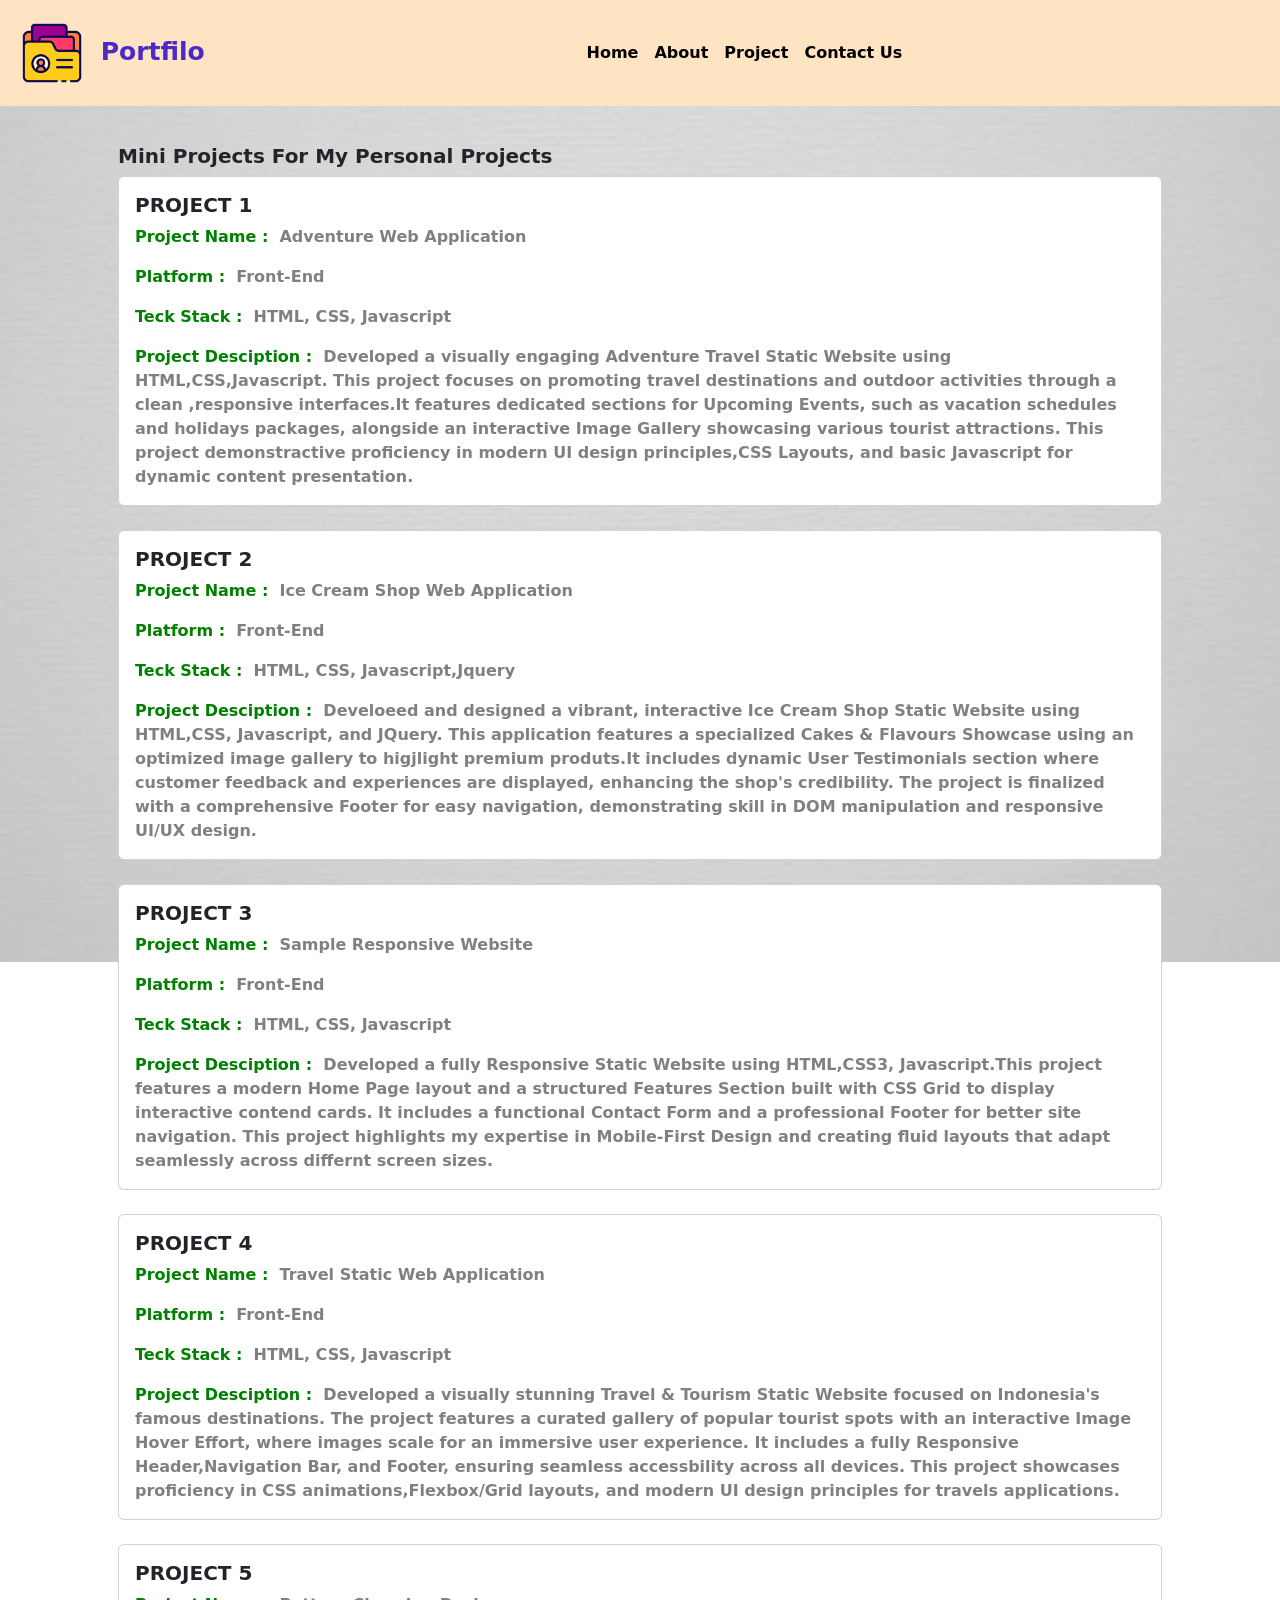
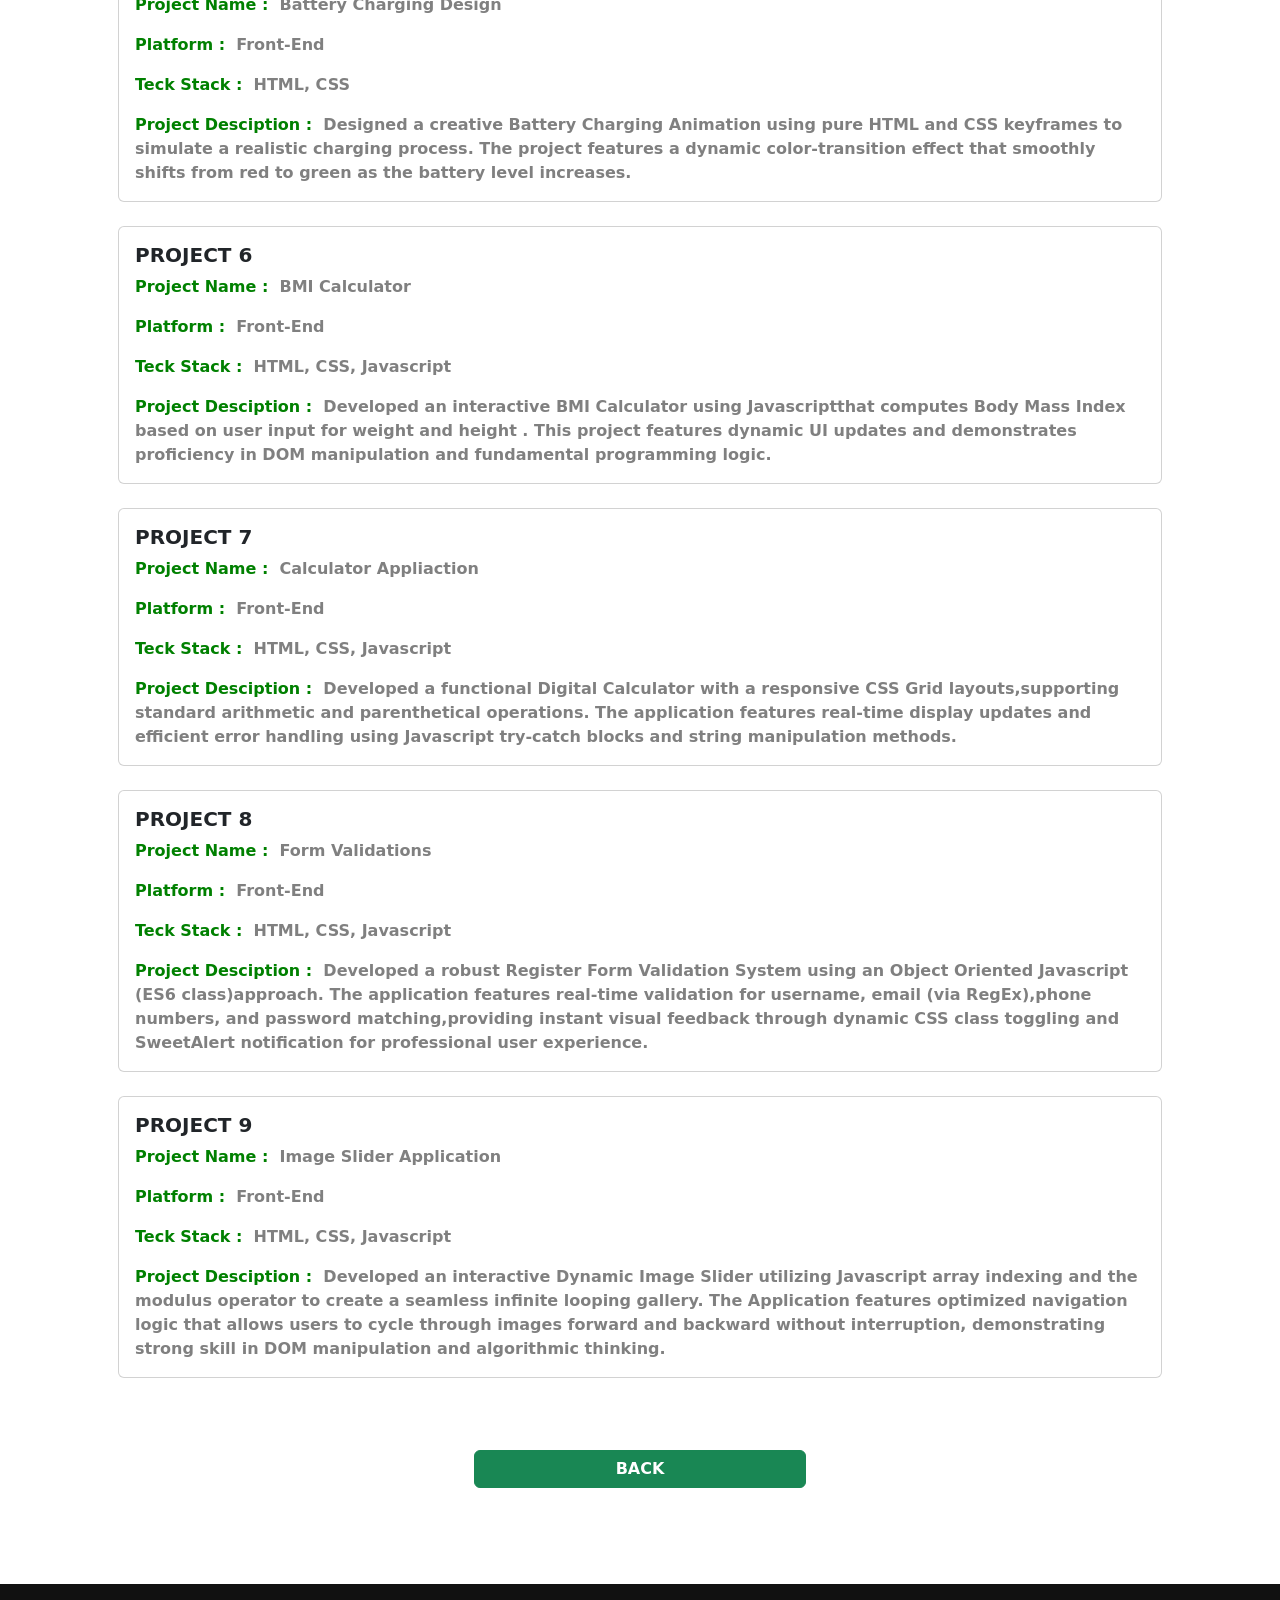
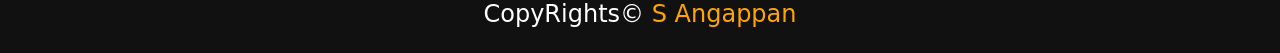
<file: Portfilo-frontend/miniprojects.html>
<!doctype html>
<html lang="en">
  <head>
    <meta charset="utf-8">
    <meta name="viewport" content="width=device-width, initial-scale=1">
    <title>Portfilo</title>
    <link href="https://cdn.jsdelivr.net/npm/bootstrap@5.3.8/dist/css/bootstrap.min.css" rel="stylesheet" integrity="sha384-sRIl4kxILFvY47J16cr9ZwB07vP4J8+LH7qKQnuqkuIAvNWLzeN8tE5YBujZqJLB" crossorigin="anonymous">
    <link rel="stylesheet" href="https://cdn.jsdelivr.net/npm/bootstrap-icons@1.13.1/font/bootstrap-icons.min.css">
    <link rel="stylesheet" href="/css/pagestyle.css">
    <script src="/js/script.js" type="text/javascript"></script>
  </head>
  <body>
  <header>
      <nav class="navbar navbar-expand-lg position-fixed " id="nav">
  <div class="container-fluid">
    <a class="navbar-brand fw-bold" href="#" style="color:#4c2ac7;font-size: 25px;"><img src="/images/portfilo.png" style="width:80px;height:80px;border-radius: 50%;">&nbsp;Portfilo</a>
    <button class="navbar-toggler" type="button" data-bs-toggle="collapse" data-bs-target="#navbarSupportedContent" aria-controls="navbarSupportedContent" aria-expanded="false" aria-label="Toggle navigation">
      <span class="navbar-toggler-icon"></span>
    </button>
    <div class="collapse navbar-collapse me-0";" id="navbarSupportedContent">
      <ul class="navbar-nav mx-auto mb-2 mb-lg-0">
        <li class="nav-item">
          <a class="nav-link" aria-current="page" href="index.html#">Home</a>
        </li>
        <li class="nav-item">
          <a class="nav-link" href="index.html#about">About</a>
        </li>
        <li class="nav-item">
          <a class="nav-link" href="index.html#project">Project</a>
        </li>
        <li class="nav-item">
          <a class="nav-link" href="index.html#contact">Contact Us</a>
        </li>
      </ul>
    </div>
  </div>
</nav>
</header>
<div class="backcolor p-5">
    <div class="container p-5">
        <h5 class="text-dark fw-bold mt-5">Mini Projects For My Personal Projects</h5>
         <div class="card" style="width:100%;">
            <div class="card-body bg-whiite">
              <h5 class="card-title fw-bold">PROJECT 1</h5>
                <p class="card-text fw-bold" style="color:green;">Project Name :<span class="fw-bold" style="color:gray;">&nbsp;&nbsp;Adventure Web Application</span></p>
                <p class="card-text fw-bold" style="color:green;">Platform :<span class="fw-bold" style="color:gray">&nbsp;&nbsp;Front-End</span></p>
                <p class="card-text fw-bold" style="color:green;">Teck Stack :<span class="fw-bold" style="color:gray;">&nbsp;&nbsp;HTML, CSS, Javascript</span></p>
                <p class="card-text fw-bold" style="color:green;">Project Desciption :<span class="fw-bold" style="color:gray;">&nbsp;&nbsp;Developed a visually engaging <b>Adventure Travel Static Website </b>using <b>HTML,CSS,Javascript.</b> 
                  This project focuses on promoting travel destinations and outdoor activities through a clean ,responsive interfaces.It features dedicated sections for <b>Upcoming Events, </b>such as vacation schedules and holidays packages, alongside an 
                  interactive <b>Image Gallery </b>showcasing various tourist attractions. This project demonstractive proficiency in <b>modern UI design principles,</b>CSS Layouts, and basic Javascript for dynamic content presentation.</span></p>   
          </div>
        </div><br>
        <div class="card" style="width:100%;">
            <div class="card-body bg-whiite">
              <h5 class="card-title fw-bold">PROJECT 2</h5>
                <p class="card-text fw-bold" style="color:green;">Project Name :<span class="fw-bold" style="color:gray;">&nbsp;&nbsp;Ice Cream Shop Web Application</span></p>
                <p class="card-text fw-bold" style="color:green;">Platform :<span class="fw-bold" style="color:gray">&nbsp;&nbsp;Front-End</span></p>
                <p class="card-text fw-bold" style="color:green;">Teck Stack :<span class="fw-bold" style="color:gray;">&nbsp;&nbsp;HTML, CSS, Javascript,Jquery</span></p>
                <p class="card-text fw-bold" style="color:green;">Project Desciption :<span class="fw-bold" style="color:gray;">&nbsp;&nbsp;Develoeed and designed a vibrant, interactive <b>Ice Cream Shop Static Website </b>using <b>HTML,CSS, Javascript, and JQuery.
                </b>This application features a specialized <b>Cakes & Flavours Showcase </b>using an optimized image gallery to higjlight premium produts.It includes dynamic <b>User Testimonials </b>section where customer feedback and experiences are displayed, enhancing 
                the shop's credibility. The project is finalized with a comprehensive <b>Footer </b>for easy navigation, demonstrating skill in <b>DOM manipulation </b>and responsive UI/UX design.</span></p>   
          </div>
        </div><br>
        <div class="card" style="width:100%;">
            <div class="card-body bg-whiite">
              <h5 class="card-title fw-bold">PROJECT 3</h5>
                <p class="card-text fw-bold" style="color:green;">Project Name :<span class="fw-bold" style="color:gray;">&nbsp;&nbsp;Sample Responsive Website</span></p>
                <p class="card-text fw-bold" style="color:green;">Platform :<span class="fw-bold" style="color:gray">&nbsp;&nbsp;Front-End</span></p>
                <p class="card-text fw-bold" style="color:green;">Teck Stack :<span class="fw-bold" style="color:gray;">&nbsp;&nbsp;HTML, CSS, Javascript</span></p>
                <p class="card-text fw-bold" style="color:green;">Project Desciption :<span class="fw-bold" style="color:gray;">&nbsp;&nbsp;Developed a fully <b>Responsive Static Website </b>using <b>HTML,CSS3, Javascript.</b>This project features a modern <b>Home Page </b>layout and a structured <b>Features Section </b>built with <b>CSS Grid </b>to display interactive contend cards. It includes a functional <b>Contact Form </b>and a professional <b>Footer </b>for better site navigation.
                This project highlights my expertise in <b>Mobile-First Design </b>and creating fluid layouts that adapt seamlessly across differnt screen sizes.</span></p>   
          </div>
        </div><br>
        <div class="card" style="width:100%;">
            <div class="card-body bg-whiite">
              <h5 class="card-title fw-bold">PROJECT 4</h5>
                <p class="card-text fw-bold" style="color:green;">Project Name :<span class="fw-bold" style="color:gray;">&nbsp;&nbsp;Travel Static Web Application</span></p>
                <p class="card-text fw-bold" style="color:green;">Platform :<span class="fw-bold" style="color:gray">&nbsp;&nbsp;Front-End</span></p>
                <p class="card-text fw-bold" style="color:green;">Teck Stack :<span class="fw-bold" style="color:gray;">&nbsp;&nbsp;HTML, CSS, Javascript</span></p>
                <p class="card-text fw-bold" style="color:green;">Project Desciption :<span class="fw-bold" style="color:gray;">&nbsp;&nbsp;Developed a visually stunning <b>Travel & Tourism Static Website </b>focused on <b>Indonesia's famous destinations.</b> 
                  The project features a curated gallery of popular tourist spots with an interactive <b>Image Hover Effort, </b>where images scale for an immersive user experience. It includes a fully <b>Responsive Header,Navigation Bar, and Footer, </b>ensuring seamless accessbility 
                  across all devices. This project showcases proficiency in <b>CSS animations,Flexbox/Grid layouts, </b>and modern UI design principles for travels applications. </span></p>   
          </div>
        </div><br>
        <div class="card" style="width:100%;">
            <div class="card-body bg-whiite">
              <h5 class="card-title fw-bold">PROJECT 5</h5>
                <p class="card-text fw-bold" style="color:green;">Project Name :<span class="fw-bold" style="color:gray;">&nbsp;&nbsp;Battery Charging Design</span></p>
                <p class="card-text fw-bold" style="color:green;">Platform :<span class="fw-bold" style="color:gray">&nbsp;&nbsp;Front-End</span></p>
                <p class="card-text fw-bold" style="color:green;">Teck Stack :<span class="fw-bold" style="color:gray;">&nbsp;&nbsp;HTML, CSS</span></p>
                <p class="card-text fw-bold" style="color:green;">Project Desciption :<span class="fw-bold" style="color:gray;">&nbsp;&nbsp;Designed a creative <b>Battery Charging Animation </b>using pure <b>HTML and CSS keyframes </b>to simulate a realistic charging process. The project features a dynamic color-transition effect that smoothly shifts from red to green as the battery level increases.</span></p>   
          </div>
        </div><br>
        <div class="card" style="width:100%;">
            <div class="card-body bg-whiite">
              <h5 class="card-title fw-bold">PROJECT 6</h5>
                <p class="card-text fw-bold" style="color:green;">Project Name :<span class="fw-bold" style="color:gray;">&nbsp;&nbsp;BMI Calculator</span></p>
                <p class="card-text fw-bold" style="color:green;">Platform :<span class="fw-bold" style="color:gray">&nbsp;&nbsp;Front-End</span></p>
                <p class="card-text fw-bold" style="color:green;">Teck Stack :<span class="fw-bold" style="color:gray;">&nbsp;&nbsp;HTML, CSS, Javascript</span></p>
                <p class="card-text fw-bold" style="color:green;">Project Desciption :<span class="fw-bold" style="color:gray;">&nbsp;&nbsp;Developed an interactive <b>BMI Calculator </b>using <b>Javascript</b>that computes Body Mass Index based on user input for weight and height . This project features dynamic UI updates and demonstrates proficiency in <b>DOM manipulation </b>and fundamental programming logic.</span></p>   
          </div>
        </div><br>
        <div class="card" style="width:100%;">
            <div class="card-body bg-whiite">
              <h5 class="card-title fw-bold">PROJECT 7</h5>
                <p class="card-text fw-bold" style="color:green;">Project Name :<span class="fw-bold" style="color:gray;">&nbsp;&nbsp;Calculator Appliaction</span></p>
                <p class="card-text fw-bold" style="color:green;">Platform :<span class="fw-bold" style="color:gray">&nbsp;&nbsp;Front-End</span></p>
                <p class="card-text fw-bold" style="color:green;">Teck Stack :<span class="fw-bold" style="color:gray;">&nbsp;&nbsp;HTML, CSS, Javascript</span></p>
                <p class="card-text fw-bold" style="color:green;">Project Desciption :<span class="fw-bold" style="color:gray;">&nbsp;&nbsp;Developed a functional <b>Digital Calculator </b> with a 
                  responsive <b>CSS Grid layouts,</b>supporting standard arithmetic and parenthetical operations. The application features real-time display updates and efficient error handling using 
                  <b>Javascript try-catch </b>blocks and string manipulation methods.</span></p>   
          </div>
        </div><br>
        <div class="card" style="width:100%;">
            <div class="card-body bg-whiite">
              <h5 class="card-title fw-bold">PROJECT 8</h5>
                <p class="card-text fw-bold" style="color:green;">Project Name :<span class="fw-bold" style="color:gray;">&nbsp;&nbsp;Form Validations</span></p>
                <p class="card-text fw-bold" style="color:green;">Platform :<span class="fw-bold" style="color:gray">&nbsp;&nbsp;Front-End</span></p>
                <p class="card-text fw-bold" style="color:green;">Teck Stack :<span class="fw-bold" style="color:gray;">&nbsp;&nbsp;HTML, CSS, Javascript</span></p>
                <p class="card-text fw-bold" style="color:green;">Project Desciption :<span class="fw-bold" style="color:gray;">&nbsp;&nbsp;Developed a robust <b>Register Form Validation System </b> using an 
                  <b>Object Oriented Javascript (ES6 class)</b>approach. The application features real-time validation for username, email (via <b>RegEx</b>),phone numbers, and password matching,providing instant 
                  visual feedback through dynamic CSS class toggling and <b>SweetAlert </b>notification for professional user experience.</span></p>   
          </div>
        </div><br>
        <div class="card" style="width:100%;">
            <div class="card-body bg-whiite">
              <h5 class="card-title fw-bold">PROJECT 9</h5>
                <p class="card-text fw-bold" style="color:green;">Project Name :<span class="fw-bold" style="color:gray;">&nbsp;&nbsp;Image Slider Application</span></p>
                <p class="card-text fw-bold" style="color:green;">Platform :<span class="fw-bold" style="color:gray">&nbsp;&nbsp;Front-End</span></p>
                <p class="card-text fw-bold" style="color:green;">Teck Stack :<span class="fw-bold" style="color:gray;">&nbsp;&nbsp;HTML, CSS, Javascript</span></p>
                <p class="card-text fw-bold" style="color:green;">Project Desciption :<span class="fw-bold" style="color:gray;">&nbsp;&nbsp;Developed an interactive <b>Dynamic Image Slider </b>utilizing <b>Javascript array indexing </b>and the <b>modulus operator </b>to create a seamless infinite looping gallery.
                   The Application features optimized navigation logic that allows users to cycle through images forward and backward without interruption, demonstrating strong skill in <b>DOM manipulation </b>and algorithmic thinking.</span></p>   
          </div>
        </div><br>
        <div class="row mt-5">
           <div class="offset-md-4 col-md-4 d-grid">
               <a type="button" href="index.html" class="btn btn-success fw-bold">BACK</a>
           </div>
        </div>
    </div>
</div>
<footer style="background-color:#111111;color:white;">
      <div class="row">
          <h4 class="text-center text-white p-3">CopyRights&copy;<span style="color:orange;">&nbsp;S Angappan</span></h4>
      </div>
   </footer>
    <script src="https://cdn.jsdelivr.net/npm/bootstrap@5.3.8/dist/js/bootstrap.bundle.min.js" integrity="sha384-FKyoEForCGlyvwx9Hj09JcYn3nv7wiPVlz7YYwJrWVcXK/BmnVDxM+D2scQbITxI" crossorigin="anonymous"></script>
  </body>
</html>
</file>
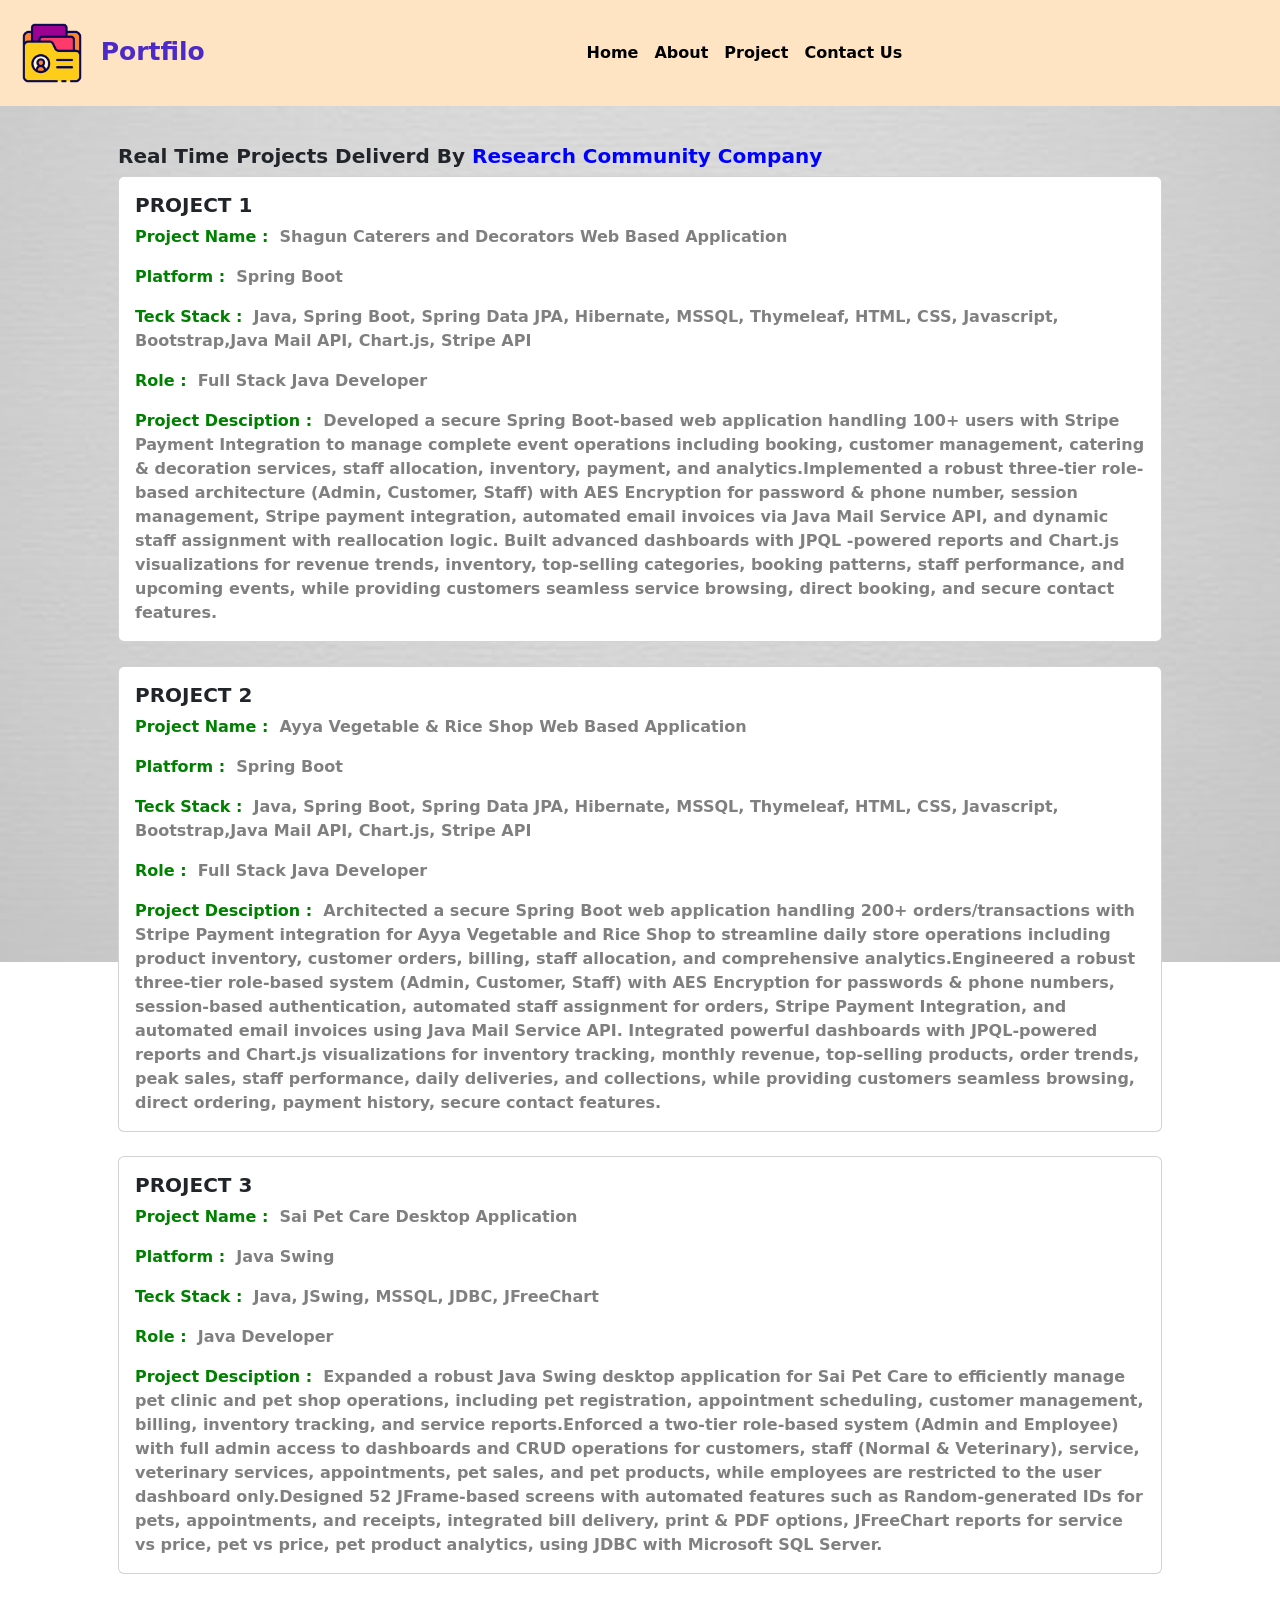
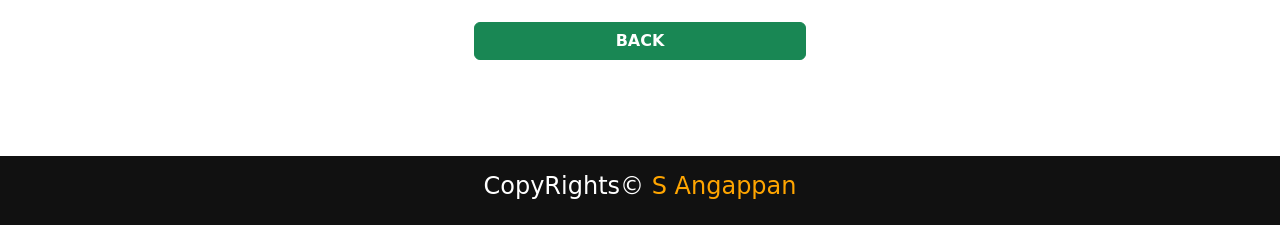
<file: Portfilo-frontend/Realtime.html>
<!doctype html>
<html lang="en">
  <head>
    <meta charset="utf-8">
    <meta name="viewport" content="width=device-width, initial-scale=1">
    <title>Portfilo</title>
    <link href="https://cdn.jsdelivr.net/npm/bootstrap@5.3.8/dist/css/bootstrap.min.css" rel="stylesheet" integrity="sha384-sRIl4kxILFvY47J16cr9ZwB07vP4J8+LH7qKQnuqkuIAvNWLzeN8tE5YBujZqJLB" crossorigin="anonymous">
    <link rel="stylesheet" href="https://cdn.jsdelivr.net/npm/bootstrap-icons@1.13.1/font/bootstrap-icons.min.css">
    <link rel="stylesheet" href="/css/pagestyle.css">
    <script src="/js/script.js" type="text/javascript"></script>
  </head>
  <body>
  <header>
      <nav class="navbar navbar-expand-lg position-fixed " id="nav">
  <div class="container-fluid">
    <a class="navbar-brand fw-bold" href="#" style="color:#4c2ac7;font-size: 25px;"><img src="/images/portfilo.png" style="width:80px;height:80px;border-radius: 50%;">&nbsp;Portfilo</a>
    <button class="navbar-toggler" type="button" data-bs-toggle="collapse" data-bs-target="#navbarSupportedContent" aria-controls="navbarSupportedContent" aria-expanded="false" aria-label="Toggle navigation">
      <span class="navbar-toggler-icon"></span>
    </button>
    <div class="collapse navbar-collapse me-0";" id="navbarSupportedContent">
      <ul class="navbar-nav mx-auto mb-2 mb-lg-0">
        <li class="nav-item">
          <a class="nav-link" aria-current="page" href="index.html#">Home</a>
        </li>
        <li class="nav-item">
          <a class="nav-link" href="index.html#about">About</a>
        </li>
        <li class="nav-item">
          <a class="nav-link" href="index.html#project">Project</a>
        </li>
        <li class="nav-item">
          <a class="nav-link" href="index.html#contact">Contact Us</a>
        </li>
      </ul>
    </div>
  </div>
</nav>
</header>
<div class="backcolor p-5">
   <div class="container p-5">
         <h5 class="text-dark fw-bold mt-5">Real Time Projects Deliverd By <span style="color:blue;">Research Community Company</span></h5>
         <div class="card" style="width:100%;">
            <div class="card-body bg-whiite">
              <h5 class="card-title fw-bold">PROJECT 1</h5>
                <p class="card-text fw-bold" style="color:green;">Project Name :<span class="fw-bold" style="color:gray;">&nbsp;&nbsp;Shagun Caterers and Decorators Web Based Application</span></p>
                <p class="card-text fw-bold" style="color:green;">Platform :<span class="fw-bold" style="color:gray">&nbsp;&nbsp;Spring Boot</span></p>
                <p class="card-text fw-bold" style="color:green;">Teck Stack :<span class="fw-bold" style="color:gray;">&nbsp;&nbsp;Java, Spring Boot, Spring Data JPA, Hibernate, MSSQL, Thymeleaf, HTML, CSS, Javascript, Bootstrap,Java Mail API, Chart.js, Stripe API</span></p>
                <p class="card-text fw-bold" style="color:green;">Role :<span class="fw-bold" style="color:gray;">&nbsp;&nbsp;Full Stack Java Developer</span></p>
                <p class="card-text fw-bold" style="color:green;">Project Desciption :<span class="fw-bold" style="color:gray;">&nbsp;&nbsp;Developed a secure Spring Boot-based web application handling 100+ users with Stripe Payment Integration to manage complete event operations including booking, 
                  customer management, catering & decoration services, staff allocation, inventory, payment, and analytics.Implemented a robust three-tier role-based architecture (Admin, Customer, Staff) with AES Encryption for password & phone number, session management, 
                  Stripe payment integration, automated email invoices via Java Mail Service API, and dynamic staff assignment with reallocation logic. Built advanced dashboards with JPQL -powered reports and Chart.js visualizations for revenue trends, inventory, top-selling categories, booking patterns, 
                  staff performance, and upcoming events, while providing customers seamless service browsing, direct booking, and secure contact features.</span></p>   
          </div>
        </div><br>
        <div class="card" style="width:100%;">
            <div class="card-body bg-whiite">
              <h5 class="card-title fw-bold">PROJECT 2</h5>
                <p class="card-text fw-bold" style="color:green;">Project Name :<span class="fw-bold" style="color:gray;">&nbsp;&nbsp;Ayya Vegetable & Rice Shop Web Based Application</span></p>
                <p class="card-text fw-bold" style="color:green;">Platform :<span class="fw-bold" style="color:gray">&nbsp;&nbsp;Spring Boot</span></p>
                <p class="card-text fw-bold" style="color:green;">Teck Stack :<span class="fw-bold" style="color:gray;">&nbsp;&nbsp;Java, Spring Boot, Spring Data JPA, Hibernate, MSSQL, Thymeleaf, HTML, CSS, Javascript, Bootstrap,Java Mail API, Chart.js, Stripe API</span></p>
                <p class="card-text fw-bold" style="color:green;">Role :<span class="fw-bold" style="color:gray;">&nbsp;&nbsp;Full Stack Java Developer</span></p>
                <p class="card-text fw-bold" style="color:green;">Project Desciption :<span class="fw-bold" style="color:gray;">&nbsp;&nbsp;Architected a secure Spring Boot web application handling 200+ orders/transactions with Stripe Payment integration for Ayya Vegetable and Rice Shop to streamline daily store operations including product inventory, customer orders, 
                  billing, staff allocation, and comprehensive analytics.Engineered a robust three-tier role-based system (Admin, Customer, Staff) with AES Encryption for passwords & phone numbers, session-based authentication, automated staff assignment for orders, Stripe Payment Integration, and automated email invoices using Java Mail Service API.
                  Integrated powerful dashboards with JPQL-powered reports and Chart.js visualizations for inventory tracking, monthly revenue, top-selling products, order trends, peak sales, staff performance, daily deliveries, and collections, while providing customers seamless browsing, direct ordering, payment history, secure contact features.</span></p>   
          </div>
        </div><br>
        <div class="card" style="width:100%;">
            <div class="card-body bg-whiite">
              <h5 class="card-title fw-bold">PROJECT 3</h5>
                <p class="card-text fw-bold" style="color:green;">Project Name :<span class="fw-bold" style="color:gray;">&nbsp;&nbsp;Sai Pet Care Desktop Application</span></p>
                <p class="card-text fw-bold" style="color:green;">Platform :<span class="fw-bold" style="color:gray">&nbsp;&nbsp;Java Swing</span></p>
                <p class="card-text fw-bold" style="color:green;">Teck Stack :<span class="fw-bold" style="color:gray;">&nbsp;&nbsp;Java, JSwing, MSSQL, JDBC, JFreeChart</span></p>
                <p class="card-text fw-bold" style="color:green;">Role :<span class="fw-bold" style="color:gray;">&nbsp;&nbsp;Java Developer</span></p>
                <p class="card-text fw-bold" style="color:green;">Project Desciption :<span class="fw-bold" style="color:gray;">&nbsp;&nbsp;Expanded a robust Java Swing desktop application for Sai Pet Care to efficiently manage pet clinic and pet shop operations, including pet registration, 
                  appointment scheduling, customer management, billing, inventory tracking, and service reports.Enforced a two-tier role-based system (Admin and Employee) with full admin access to dashboards and CRUD operations for customers, staff (Normal & Veterinary), service, veterinary services, 
                  appointments, pet sales, and pet products, while employees are restricted to the user dashboard only.Designed 52 JFrame-based screens with automated features such as Random-generated IDs for pets, appointments, and receipts, integrated bill delivery, print & PDF options, JFreeChart reports for 
                  service vs price, pet vs price, pet product analytics, using JDBC with Microsoft SQL Server.</span></p>   
          </div>
        </div>
        <div class="row mt-5">
           <div class="offset-md-4 col-md-4 d-grid">
               <a type="button" href="/index.html" class="btn btn-success fw-bold">BACK</a>
           </div>
        </div>
   </div>
</div>
<footer style="background-color:#111111;color:white;">
      <div class="row">
          <h4 class="text-center text-white p-3">CopyRights&copy;<span style="color:orange">&nbsp;S Angappan</span></h4>
      </div>
   </footer>
    <script src="https://cdn.jsdelivr.net/npm/bootstrap@5.3.8/dist/js/bootstrap.bundle.min.js" integrity="sha384-FKyoEForCGlyvwx9Hj09JcYn3nv7wiPVlz7YYwJrWVcXK/BmnVDxM+D2scQbITxI" crossorigin="anonymous"></script>
  </body>
</html>
</file>
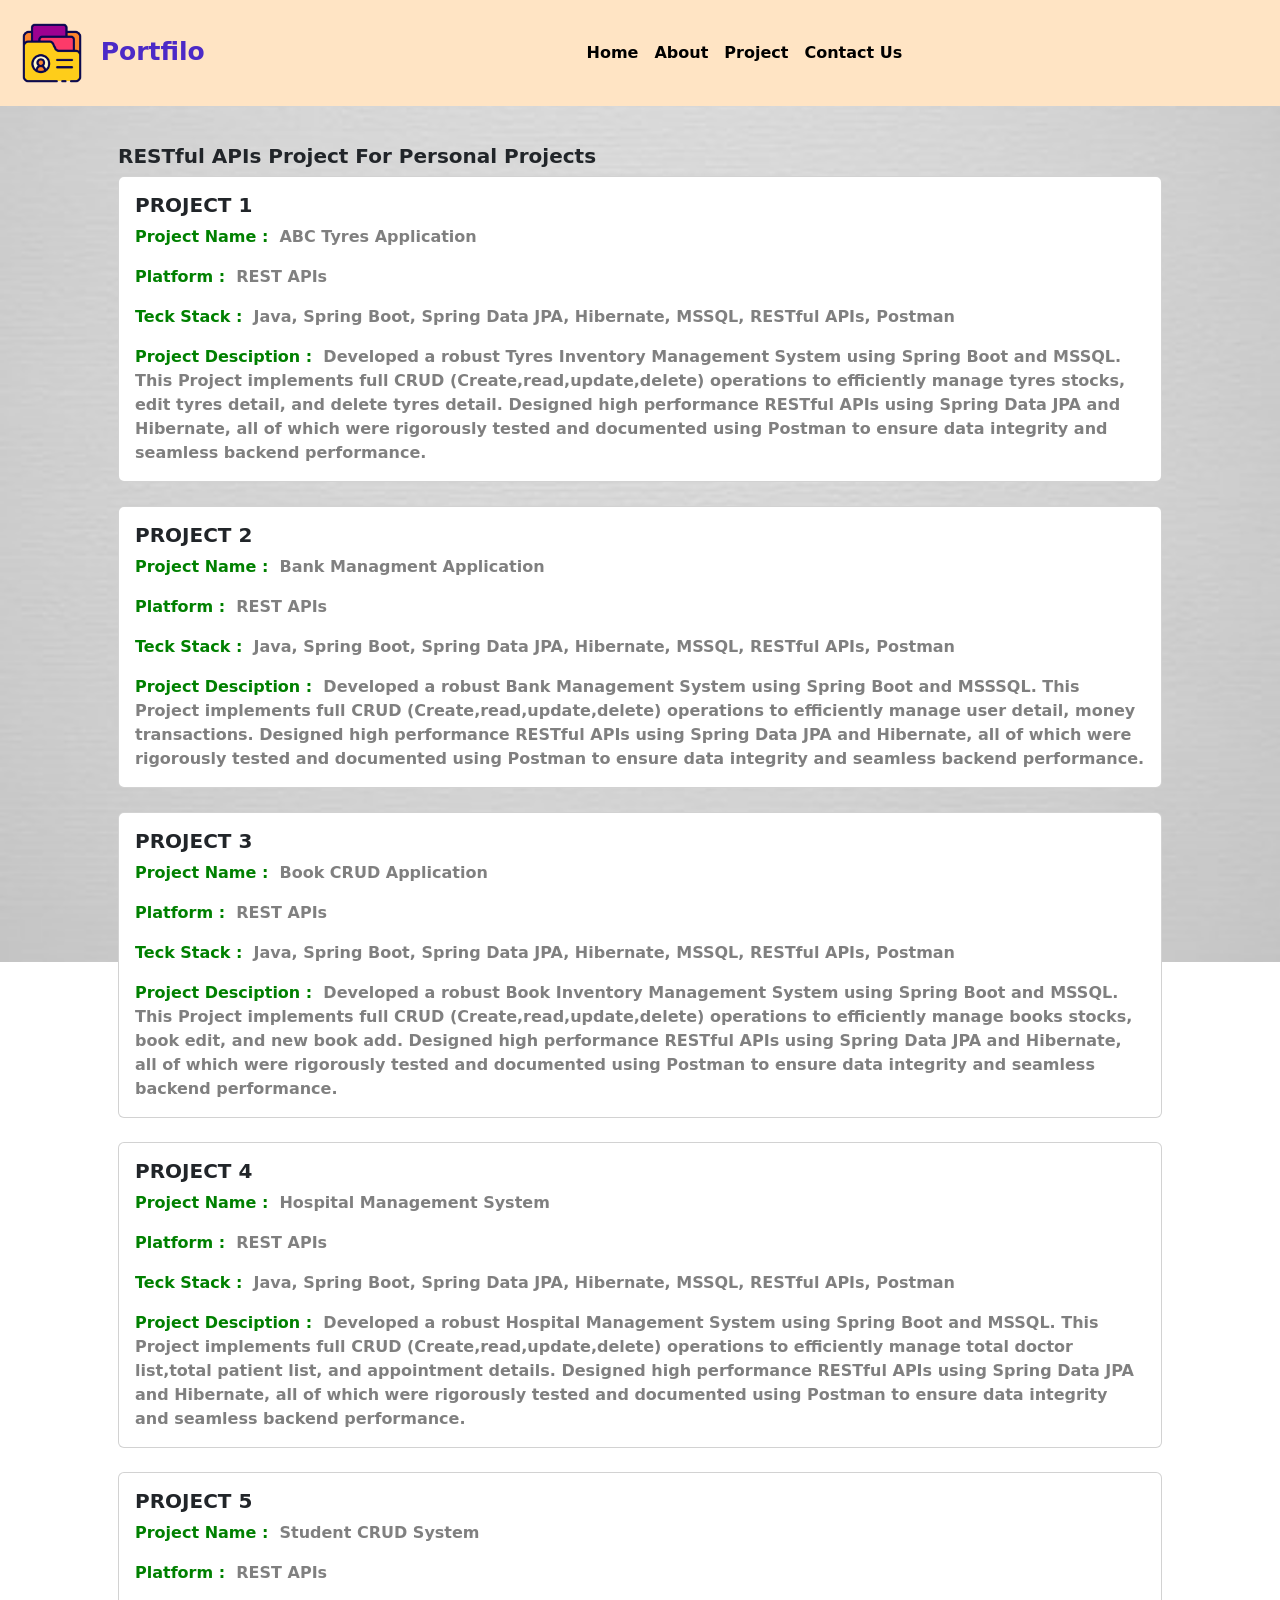
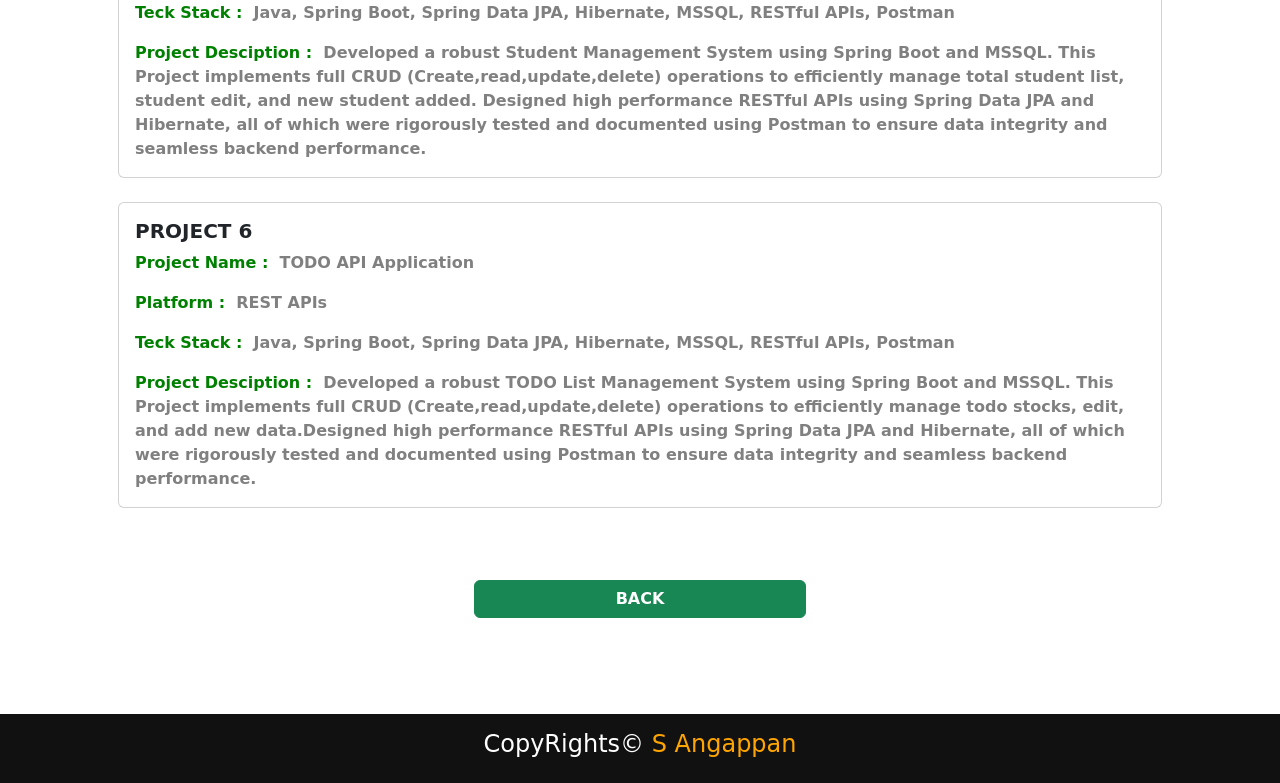
<file: Portfilo-frontend/restapi.html>
<!doctype html>
<html lang="en">
  <head>
    <meta charset="utf-8">
    <meta name="viewport" content="width=device-width, initial-scale=1">
    <title>Portfilo</title>
    <link href="https://cdn.jsdelivr.net/npm/bootstrap@5.3.8/dist/css/bootstrap.min.css" rel="stylesheet" integrity="sha384-sRIl4kxILFvY47J16cr9ZwB07vP4J8+LH7qKQnuqkuIAvNWLzeN8tE5YBujZqJLB" crossorigin="anonymous">
    <link rel="stylesheet" href="https://cdn.jsdelivr.net/npm/bootstrap-icons@1.13.1/font/bootstrap-icons.min.css">
    <link rel="stylesheet" href="/css/pagestyle.css">
    <script src="/js/script.js" type="text/javascript"></script>
  </head>
  <body>
  <header>
      <nav class="navbar navbar-expand-lg position-fixed " id="nav">
  <div class="container-fluid">
    <a class="navbar-brand fw-bold" href="#" style="color:#4c2ac7;font-size: 25px;"><img src="/images/portfilo.png" style="width:80px;height:80px;border-radius: 50%;">&nbsp;Portfilo</a>
    <button class="navbar-toggler" type="button" data-bs-toggle="collapse" data-bs-target="#navbarSupportedContent" aria-controls="navbarSupportedContent" aria-expanded="false" aria-label="Toggle navigation">
      <span class="navbar-toggler-icon"></span>
    </button>
    <div class="collapse navbar-collapse me-0";" id="navbarSupportedContent">
      <ul class="navbar-nav mx-auto mb-2 mb-lg-0">
        <li class="nav-item">
          <a class="nav-link" aria-current="page" href="index.html#">Home</a>
        </li>
        <li class="nav-item">
          <a class="nav-link" href="index.html#about">About</a>
        </li>
        <li class="nav-item">
          <a class="nav-link" href="index.html#project">Project</a>
        </li>
        <li class="nav-item">
          <a class="nav-link" href="index.html#contact">Contact Us</a>
        </li>
      </ul>
    </div>
  </div>
</nav>
</header>
<div class="backcolor p-5">
  <div class="container p-5">
    <h5 class="text-dark fw-bold mt-5">RESTful APIs Project For Personal Projects</h5>
         <div class="card" style="width:100%;">
            <div class="card-body bg-whiite">
              <h5 class="card-title fw-bold">PROJECT 1</h5>
                <p class="card-text fw-bold" style="color:green;">Project Name :<span class="fw-bold" style="color:gray;">&nbsp;&nbsp;ABC Tyres Application</span></p>
                <p class="card-text fw-bold" style="color:green;">Platform :<span class="fw-bold" style="color:gray">&nbsp;&nbsp;REST APIs</span></p>
                <p class="card-text fw-bold" style="color:green;">Teck Stack :<span class="fw-bold" style="color:gray;">&nbsp;&nbsp;Java, Spring Boot, Spring Data JPA, Hibernate, MSSQL, RESTful APIs, Postman</span></p>
                <p class="card-text fw-bold" style="color:green;">Project Desciption :<span class="fw-bold" style="color:gray;">&nbsp;&nbsp;Developed a robust <b>Tyres Inventory Management System</b> using <b>Spring Boot</b> and <b>MSSQL</b>. This Project implements full <b>CRUD (Create,read,update,delete)</b> operations to efficiently manage
                  tyres stocks, edit tyres detail, and delete tyres detail. Designed high performance <b>RESTful APIs</b> using <b>Spring Data JPA</b> and <b>Hibernate</b>, all of which were rigorously tested and documented using <b>Postman</b> to ensure data integrity and seamless backend performance.</span></p>   
          </div>
        </div><br>
        <div class="card" style="width:100%;">
            <div class="card-body bg-whiite">
              <h5 class="card-title fw-bold">PROJECT 2</h5>
                <p class="card-text fw-bold" style="color:green;">Project Name :<span class="fw-bold" style="color:gray;">&nbsp;&nbsp;Bank Managment Application</span></p>
                <p class="card-text fw-bold" style="color:green;">Platform :<span class="fw-bold" style="color:gray">&nbsp;&nbsp;REST APIs</span></p>
                <p class="card-text fw-bold" style="color:green;">Teck Stack :<span class="fw-bold" style="color:gray;">&nbsp;&nbsp;Java, Spring Boot, Spring Data JPA, Hibernate, MSSQL, RESTful APIs, Postman</span></p>
                <p class="card-text fw-bold" style="color:green;">Project Desciption :<span class="fw-bold" style="color:gray;">&nbsp;&nbsp;Developed a robust <b>Bank Management System</b> using <b>Spring Boot</b> and <b>MSSSQL</b>. This Project implements full <b>CRUD (Create,read,update,delete)</b> operations to efficiently manage
                  user detail, money transactions. Designed high performance <b>RESTful APIs</b> using <b>Spring Data JPA</b> and <b>Hibernate</b>, all of which were rigorously tested and documented using <b>Postman</b> to ensure data integrity and seamless backend performance.</span></p>   
          </div>
        </div><br>
        <div class="card" style="width:100%;">
            <div class="card-body bg-whiite">
              <h5 class="card-title fw-bold">PROJECT 3</h5>
                <p class="card-text fw-bold" style="color:green;">Project Name :<span class="fw-bold" style="color:gray;">&nbsp;&nbsp;Book CRUD Application</span></p>
                <p class="card-text fw-bold" style="color:green;">Platform :<span class="fw-bold" style="color:gray">&nbsp;&nbsp;REST APIs</span></p>
                <p class="card-text fw-bold" style="color:green;">Teck Stack :<span class="fw-bold" style="color:gray;">&nbsp;&nbsp;Java, Spring Boot, Spring Data JPA, Hibernate, MSSQL, RESTful APIs, Postman</span></p>
                <p class="card-text fw-bold" style="color:green;">Project Desciption :<span class="fw-bold" style="color:gray;">&nbsp;&nbsp;Developed a robust <b>Book Inventory Management System</b> using <b>Spring Boot</b> and <b>MSSQL</b>. This Project implements full <b>CRUD (Create,read,update,delete)</b> operations to efficiently manage
                  books stocks, book edit, and new book add. Designed high performance <b>RESTful APIs</b> using <b>Spring Data JPA</b> and <b>Hibernate</b>, all of which were rigorously tested and documented using <b>Postman</b> to ensure data integrity and seamless backend performance.</span></p>   
          </div>
        </div><br>
        <div class="card" style="width:100%;">
            <div class="card-body bg-whiite">
              <h5 class="card-title fw-bold">PROJECT 4</h5>
                <p class="card-text fw-bold" style="color:green;">Project Name :<span class="fw-bold" style="color:gray;">&nbsp;&nbsp;Hospital Management System</span></p>
                <p class="card-text fw-bold" style="color:green;">Platform :<span class="fw-bold" style="color:gray">&nbsp;&nbsp;REST APIs</span></p>
                <p class="card-text fw-bold" style="color:green;">Teck Stack :<span class="fw-bold" style="color:gray;">&nbsp;&nbsp;Java, Spring Boot, Spring Data JPA, Hibernate, MSSQL, RESTful APIs, Postman</span></p>
                <p class="card-text fw-bold" style="color:green;">Project Desciption :<span class="fw-bold" style="color:gray;">&nbsp;&nbsp;Developed a robust <b>Hospital Management System</b> using <b>Spring Boot</b> and <b>MSSQL</b>. This Project implements full <b>CRUD (Create,read,update,delete)</b> operations to efficiently manage
                  total doctor list,total patient list, and appointment details. Designed high performance <b>RESTful APIs</b> using <b>Spring Data JPA</b> and <b>Hibernate</b>, all of which were rigorously tested and documented using <b>Postman</b> to ensure data integrity and seamless backend performance.</span></p>   
          </div>
        </div><br>
        <div class="card" style="width:100%;">
            <div class="card-body bg-whiite">
              <h5 class="card-title fw-bold">PROJECT 5</h5>
                <p class="card-text fw-bold" style="color:green;">Project Name :<span class="fw-bold" style="color:gray;">&nbsp;&nbsp;Student CRUD System</span></p>
                <p class="card-text fw-bold" style="color:green;">Platform :<span class="fw-bold" style="color:gray">&nbsp;&nbsp;REST APIs</span></p>
                <p class="card-text fw-bold" style="color:green;">Teck Stack :<span class="fw-bold" style="color:gray;">&nbsp;&nbsp;Java, Spring Boot, Spring Data JPA, Hibernate, MSSQL, RESTful APIs, Postman</span></p>
                <p class="card-text fw-bold" style="color:green;">Project Desciption :<span class="fw-bold" style="color:gray;">&nbsp;&nbsp;Developed a robust <b>Student Management System</b> using <b>Spring Boot</b> and <b>MSSQL</b>. This Project implements full <b>CRUD (Create,read,update,delete)</b> operations to efficiently manage
                  total student list, student edit, and new student added. Designed high performance <b>RESTful APIs</b> using <b>Spring Data JPA</b> and <b>Hibernate</b>, all of which were rigorously tested and documented using <b>Postman</b> to ensure data integrity and seamless backend performance.</span></p>   
          </div>
        </div><br>
        <div class="card" style="width:100%;">
            <div class="card-body bg-whiite">
              <h5 class="card-title fw-bold">PROJECT 6</h5>
                <p class="card-text fw-bold" style="color:green;">Project Name :<span class="fw-bold" style="color:gray;">&nbsp;&nbsp;TODO API Application</span></p>
                <p class="card-text fw-bold" style="color:green;">Platform :<span class="fw-bold" style="color:gray">&nbsp;&nbsp;REST APIs</span></p>
                <p class="card-text fw-bold" style="color:green;">Teck Stack :<span class="fw-bold" style="color:gray;">&nbsp;&nbsp;Java, Spring Boot, Spring Data JPA, Hibernate, MSSQL, RESTful APIs, Postman</span></p>
                <p class="card-text fw-bold" style="color:green;">Project Desciption :<span class="fw-bold" style="color:gray;">&nbsp;&nbsp;Developed a robust <b>TODO List Management System</b> using <b>Spring Boot</b> and <b>MSSQL</b>. This Project implements full <b>CRUD (Create,read,update,delete)</b> operations to efficiently manage
                  todo stocks, edit, and add new data.Designed high performance <b>RESTful APIs</b> using <b>Spring Data JPA</b> and <b>Hibernate</b>, all of which were rigorously tested and documented using <b>Postman</b> to ensure data integrity and seamless backend performance.</span></p>   
          </div>
        </div><br>
        <div class="row mt-5">
           <div class="offset-md-4 col-md-4 d-grid">
               <a type="button" href="/index.html" class="btn btn-success fw-bold">BACK</a>
           </div>
        </div>
  </div>
</div>
<footer style="background-color: #111111;color:white;">
      <div class="row">
          <h4 class="text-center text-white p-3">CopyRights&copy;<span style="color:orange;">&nbsp;S Angappan</span></h4>
      </div>
   </footer>
    <script src="https://cdn.jsdelivr.net/npm/bootstrap@5.3.8/dist/js/bootstrap.bundle.min.js" integrity="sha384-FKyoEForCGlyvwx9Hj09JcYn3nv7wiPVlz7YYwJrWVcXK/BmnVDxM+D2scQbITxI" crossorigin="anonymous"></script>
  </body>
</html>
</file>
<file: css/pagestyle.css>
*{
    margin:0;
    padding:0;
    box-sizing:border-box;
    scroll-behavior: smooth;
}
body::-webkit-scrollbar{
    display: none;
    overflow-x:hidden;
    overflow-y:hidden;
}
.navbar{
    position:fixed;
    top:0;
    width:100%;
    z-index:100;
    background-color:bisque;
    color: black;
    transition: background-color ease 0.5s;
    overflow-x:hidden;
}
.nav-link{
    color:black;
    font-weight: bold;
}
.nav-link:hover{
    color:blue;
}
.navbar-colored{
    background-color:white !important;
    box-shadow: 0px 2px 10px rgba(0,0,0,0.1);
}
.navlink-colored .nav-link{
    color:black !important;
}
.backcolor{
    background-image: url(/images/backcolor.jpg);
    background-repeat: no-repeat;
    background-size: cover;
    background-attachment: fixed;
}
</file>
